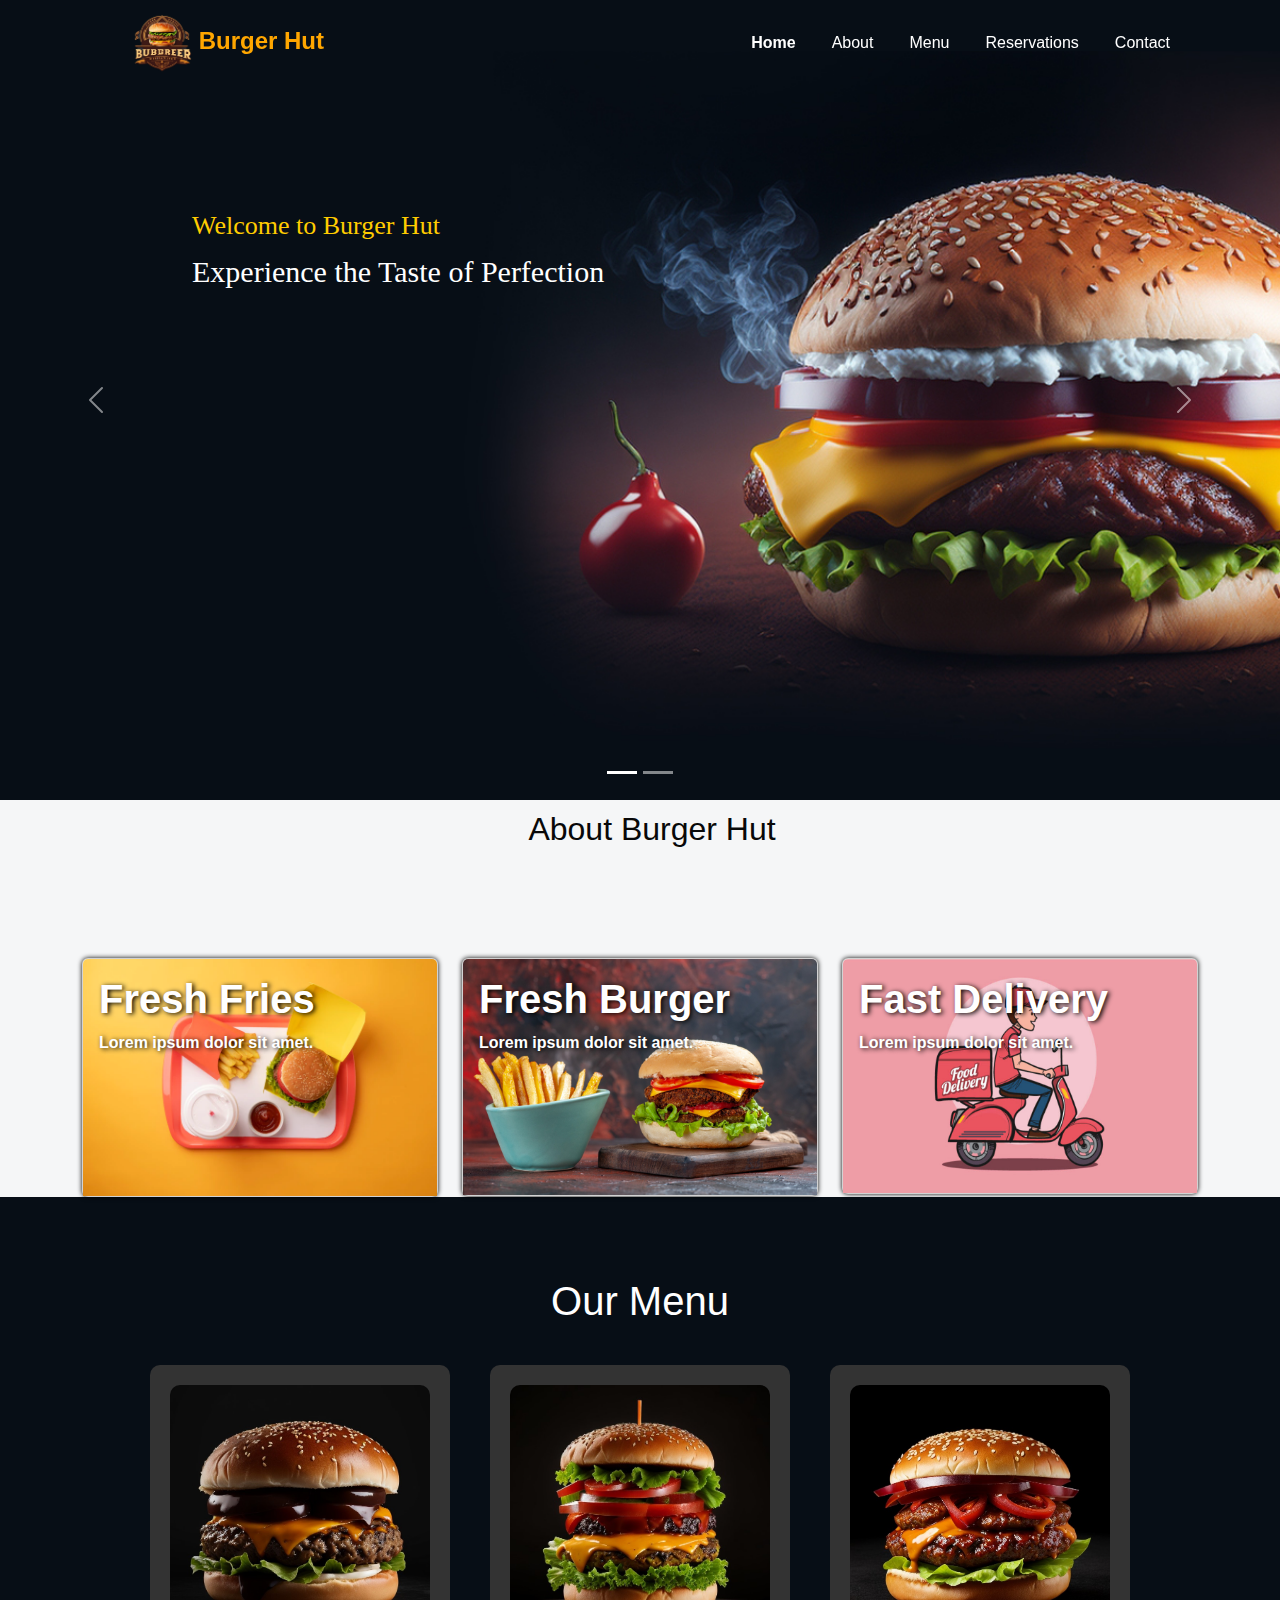
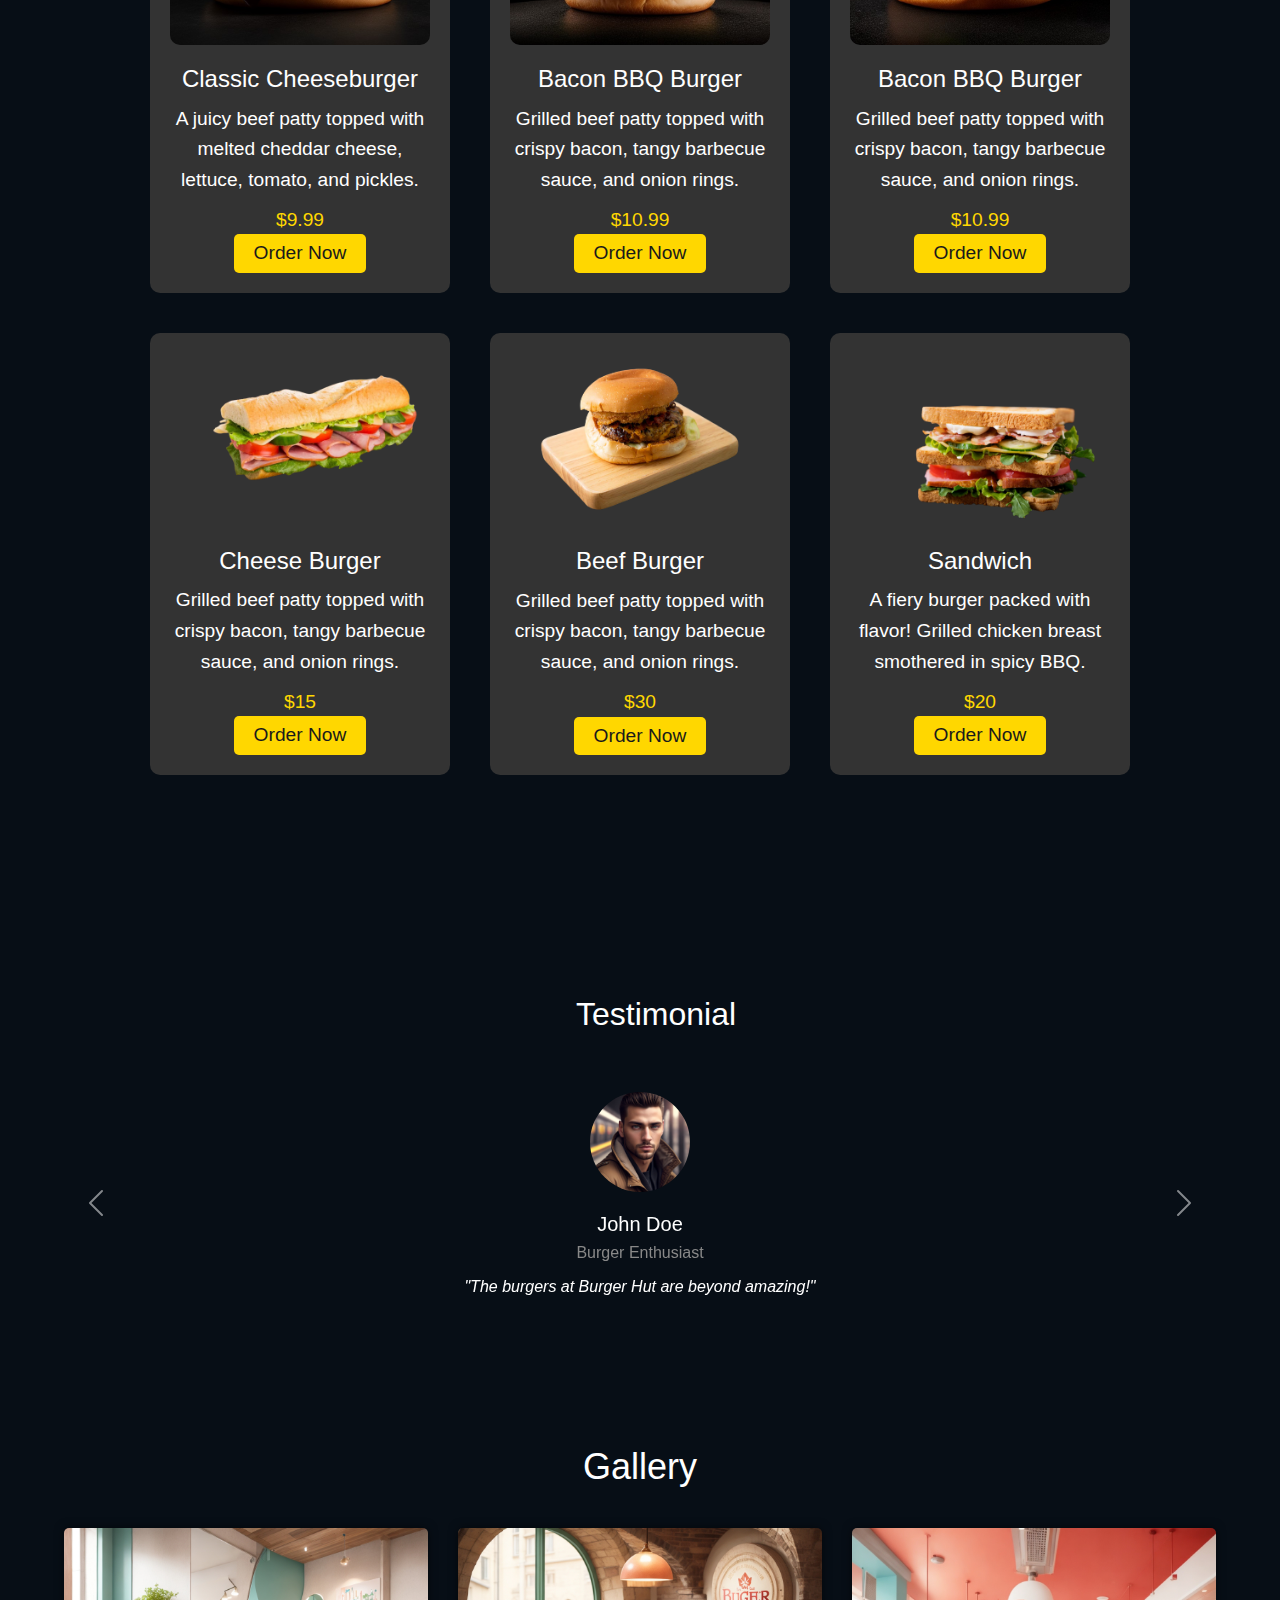
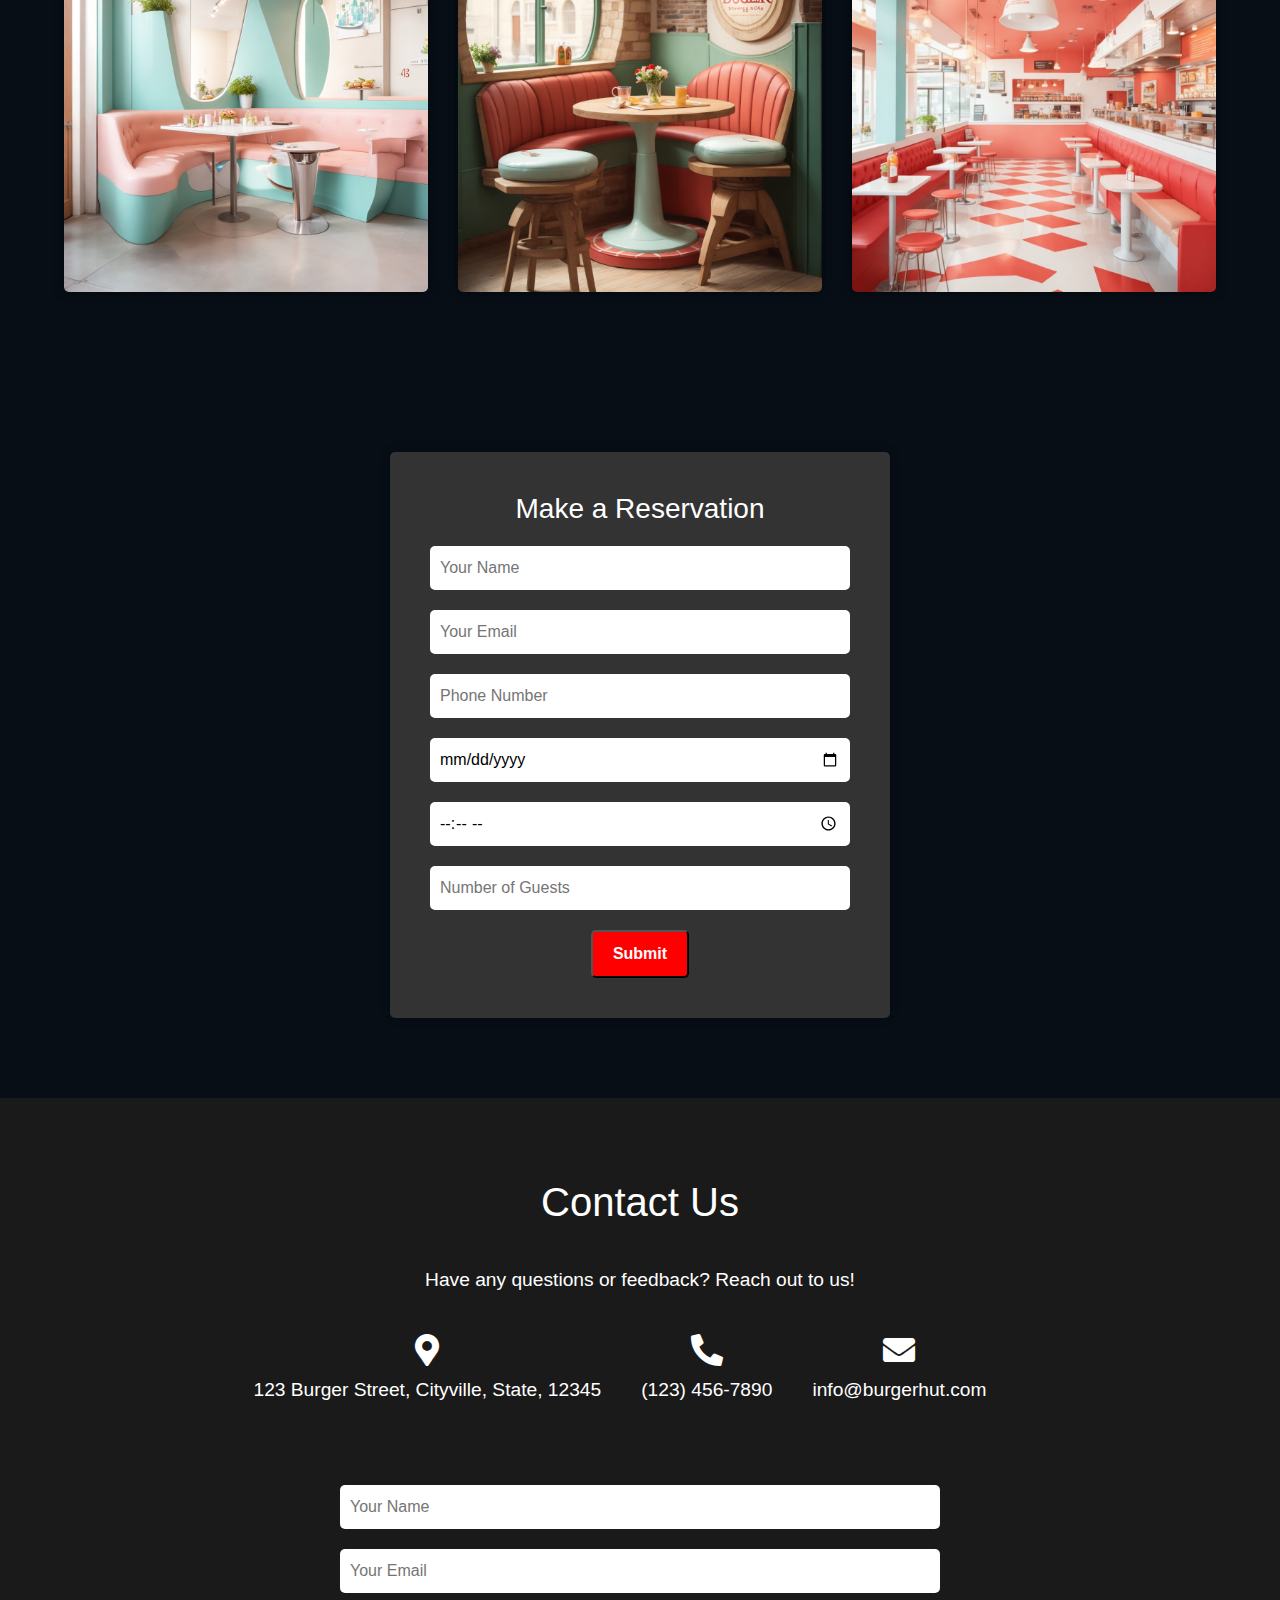
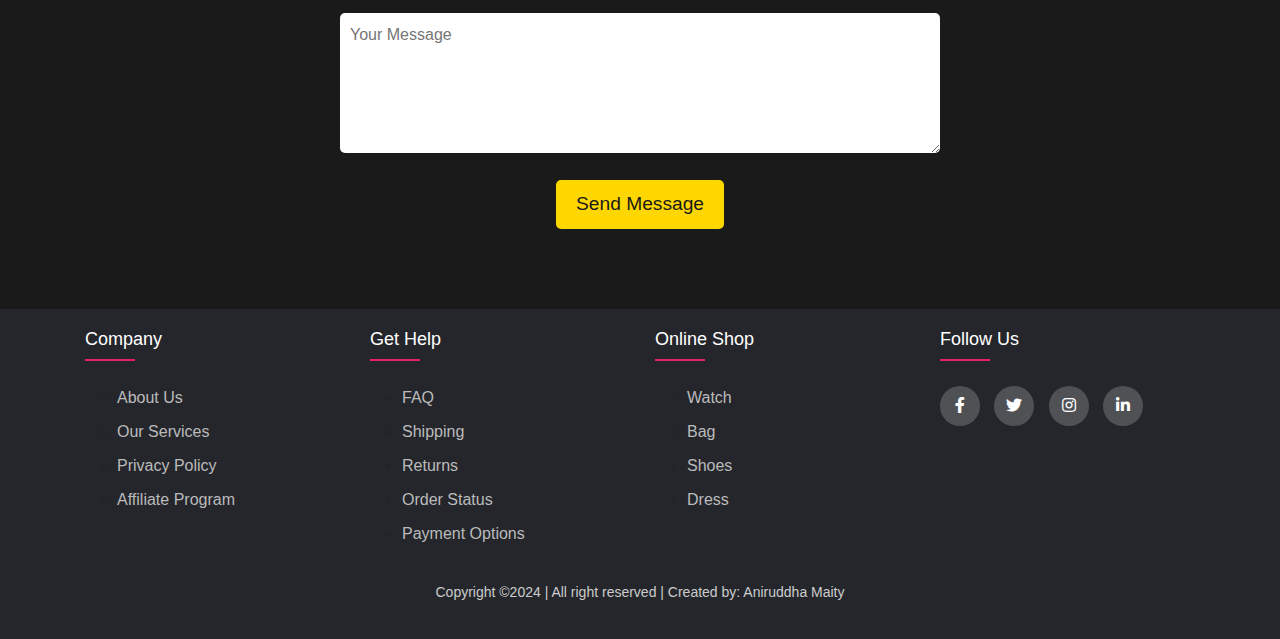
<file: index.html>
<!DOCTYPE html>
<html lang="en">
<head>
<meta charset="UTF-8">
<meta name="viewport" content="width=device-width, initial-scale=1.0">
<title>Burger Hut</title>
<link href="https://cdn.jsdelivr.net/npm/bootstrap@5.3.0-alpha1/dist/css/bootstrap.min.css" rel="stylesheet">
<link rel="shortcut icon" href="iconlogo.png" type="image/x-con">
<link rel="stylesheet" href="styles.css">
<link rel="stylesheet" type="text/css" href="https://cdnjs.cloudflare.com/ajax/libs/font-awesome/5.15.1/css/all.min.css">
</head>
<body>
    <nav class="navbar navbar-expand-lg navbar-dark fixed-top" id="mainNav">
    <div class="container">
      <a class="navbar-brand" href="index.html"><div class="logo">
        <img src="iconlogo.png" alt="Burger Hut Logo"> Burger Hut
      </div></a>
      <button class="navbar-toggler" type="button" data-bs-toggle="collapse" data-bs-target="#navbarNav" aria-controls="navbarNav" aria-expanded="false" aria-label="Toggle navigation">
        <span class="navbar-toggler-icon"></span>
      </button>
      <div class="collapse navbar-collapse" id="navbarNav">
        <ul class="navbar-nav ms-auto">
          <li class="nav-item">
            <a class="nav-link active" aria-current="page" href="index.html">Home</a>
          </li>
          <li class="nav-item">
            <a class="nav-link" href="about.html">About</a>
          </li>
          <li class="nav-item">
            <a class="nav-link" href="menu.html">Menu</a>
          </li>
          <li class="nav-item">
            <a class="nav-link" href="reservation.html">Reservations</a>
          </li>
          <li class="nav-item">
            <a class="nav-link" href="contact.html">Contact</a>
          </li>
        </ul>
      </div>
    </div>
  </nav>


  <div id="demo" class="carousel slide" data-bs-ride="carousel">

    <!-- Indicators/dots -->
    <div class="carousel-indicators">
      <button type="button" data-bs-target="#demo" data-bs-slide-to="0" class="active"></button>
      <button type="button" data-bs-target="#demo" data-bs-slide-to="1"></button>
    </div>
    
    <!-- The slideshow/carousel -->
    <div class="carousel-inner">
      <div class="carousel-item active">
        <img src="hero-background1.jpg" style="height: 800px;" alt="Los Angeles" class="d-block" >
        <div class="carousel-caption">
          <h1>Welcome to Burger Hut</h1>
          <p>Experience the Taste of Perfection</p>
        </div>
      </div>
      <div class="carousel-item">
        <img src="hero.jpg" style="width: 100%;height: 800px;" alt="Chicago" class="d-block" >
        <div class="carousel-caption">
          <h1 style="color: rebeccapurple;">Welcome to Burger Hut</h1>
          <p style="color: black;">Experience the Taste of Perfection</p>
        </div> 
      </div>
    </div>
    
    <!-- Left and right controls/icons -->
    <button class="carousel-control-prev" type="button" data-bs-target="#demo" data-bs-slide="prev">
      <span class="carousel-control-prev-icon"></span>
    </button>
    <button class="carousel-control-next" type="button" data-bs-target="#demo" data-bs-slide="next">
      <span class="carousel-control-next-icon"></span>
    </button>
  </div>
  



<section class="about dark-theme" id="about">
<div class="container">
  <h2>About Burger Hut</h2>
  <div class="best-card">
      <div class="row" style="margin-top: 100px ;">
          <div class="col-md-4 py-3 py-md-0">
              <div class="card">
                  <img class="card-img-top" src="card1.png" alt="">
                  <div class="card-img-overlay">
                      <h1 class="card-title">Fresh Fries</h1>
                      <p class="card-text">Lorem ipsum dolor sit amet.</p>
                  </div>
              </div>
          </div>
          <div class="col-md-4 py-3 py-md-0">
              <div class="card">
                  <img class="card-img-top" src="card2.jpg" alt="">
                  <div class="card-img-overlay">
                      <h1 class="card-title">Fresh Burger</h1>
                      <p class="card-text">Lorem ipsum dolor sit amet.</p>
                  </div>
              </div>
          </div>
          <div class="col-md-4 py-3 py-md-0">
              <div class="card">
                  <img class="card-img-top" src="card3.jpg" alt="">
                  <div class="card-img-overlay">
                      <h1 class="card-title">Fast Delivery</h1>
                      <p class="card-text">Lorem ipsum dolor sit amet.</p>
                  </div>
              </div>
          </div>
      </div>
  </div>
</div>
</section>
  
   
<section class="menu" id="menu">
    <div class="container">
        <h2>Our Menu</h2>
        
        <div class="menu-items">
            <div class="menu-item">
                <img src="burger1.jpg" alt="Burger 1">
                <h3>Classic Cheeseburger</h3>
                <p>A juicy beef patty topped with melted cheddar cheese, lettuce, tomato, and pickles.</p>
                <span class="price">$9.99</span>
                <div><button>Order Now</button></div>
            </div>
            
            <div class="menu-item">
                <img src="burger2.jpg" alt="Burger 2">
                <h3>Bacon BBQ Burger</h3>
                <p>Grilled beef patty topped with crispy bacon, tangy barbecue sauce, and onion rings.</p>
                <span class="price">$10.99</span>
                <div><button>Order Now</button></div>
            </div>
            
            <div class="menu-item">
              <img src="burger3.jpg" alt="Burger 3">
              <h3>Bacon BBQ Burger</h3>
              <p>Grilled beef patty topped with crispy bacon, tangy barbecue sauce, and onion rings.</p>
              <span class="price">$10.99</span>
              <div><button>Order Now</button></div>
          </div>

          <div class="menu-item">
            <img src="burger4.png" alt="Burger 4">
            <h3>Cheese Burger</h3>
            <p>Grilled beef patty topped with crispy bacon, tangy barbecue sauce, and onion rings.</p>
            <span class="price">$15</span>
            <div><button>Order Now</button></div>
        </div>

        <div class="menu-item">
          <img src="burger5.png" alt="Burger 5">
          <h3>Beef Burger</h3>
          <p>Grilled beef patty topped with crispy bacon, tangy barbecue sauce, and onion rings.</p>
          <span class="price">$30</span>
          <div><button>Order Now</button></div>
       </div>

			 <div class="menu-item">
				<img src="burger6.png" alt="Burger 6">
				<h3>Sandwich</h3>
				<p>A fiery burger packed with flavor! Grilled chicken breast smothered in spicy BBQ.</p>
				<span class="price">$20</span>
        <div><button>Order Now</button></div>
			 </div>
    </div>
  </div>
</section>
<!-- Testimonial Slider Section -->
<section class="testimonial-slider">
  <h2>Testimonial</h2>
  <div id="testimonialCarousel" class="carousel slide text-center" data-bs-ride="carousel">
    <div class="carousel-inner">
      <!-- Testimonial Item 1 -->
      <div class="carousel-item active">
        <div class="testimonial-content">
          <img src="customer1.jpg" alt="Testimonial 1 Avatar" class="testimonial-avatar">
          <h5 class="testimonial-name">John Doe</h5>
          <p class="testimonial-job">Burger Enthusiast</p>
          <p class="testimonial-text">
            "The burgers at Burger Hut are beyond amazing!"
          </p>
        </div>
      </div>
      <!-- Testimonial Item 2 -->
      <div class="carousel-item">
        <div class="testimonial-content">
          <img src="customer2.jpg" alt="Testimonial 2 Avatar" class="testimonial-avatar">
          <h5 class="testimonial-name">Jane Smith</h5>
          <p class="testimonial-job">Burger Connoisseur</p>
          <p class="testimonial-text">
            "Burger Hut is my go-to place for the best burgers in town!"
          </p>
        </div>
      </div>
      <!-- Add more testimonial items here -->
    </div>
    <!-- Testimonial Slider Controls -->
    <button class="carousel-control-prev" type="button" data-bs-target="#testimonialCarousel" data-bs-slide="prev">
      <span class="carousel-control-prev-icon" aria-hidden="true"></span>
      <span class="visually-hidden">Previous</span>
    </button>
    <button class="carousel-control-next" type="button" data-bs-target="#testimonialCarousel" data-bs-slide="next">
      <span class="carousel-control-next-icon" aria-hidden="true"></span>
      <span class="visually-hidden">Next</span>
    </button>
  </div>
</section>


<section class="gallery">
	<h2>Gallery</h2>
	<div class="image-grid">
	  <div class="image-item">
		<img src="gallery1.jpg" alt="Image 1">
	  </div>
	  <div class="image-item">
		<img src="gallery2.jpg" alt="Image 2">
	  </div>
	  <div class="image-item">
		<img src="gallery3.jpg" alt="Image 3">
	  </div>
	</div>
  </section>
  

<section class="reservations" id="reservations">
  <div class="reservation-form">
    <h2>Make a Reservation</h2>
    <form>
      <input type="text" name="name" placeholder="Your Name" required>
      <input type="email" name="email" placeholder="Your Email" required>
      <input type="tel" name="phone" placeholder="Phone Number" required>
      <input type="date" name="date" required>
      <input type="time" name="time" required>
      <input type="number" id="guests" name="guests" min="1" placeholder="Number of Guests" required>
      <button type="submit">Submit</button>
    </form>
  </div>
</section>

<section class="contact" id="contact">
  <div class="container">
      <h2>Contact Us</h2>
      <p>Have any questions or feedback? Reach out to us!</p>
      
      <div class="contact-info">
          <div class="info-item">
              <i class="fas fa-map-marker-alt"></i>
              <p>123 Burger Street, Cityville, State, 12345</p>
          </div>
          <div class="info-item">
              <i class="fas fa-phone-alt"></i>
              <p>(123) 456-7890</p>
          </div>
          <div class="info-item">
              <i class="fas fa-envelope"></i>
              <p>info@burgerhut.com</p>
          </div>
      </div>
      
      <form action="#" method="POST" class="contact-form">
          <input type="text" name="name" placeholder="Your Name" required>
          <input type="email" name="email" placeholder="Your Email" required>
          <textarea name="message" placeholder="Your Message" rows="5" required></textarea>
          <button type="submit" class="btn">Send Message</button>
      </form>
  </div>
</section>

<footer class="footer">
  <div class="container">
    <div class="row">
      <div class="footer-col">
        <h4>company</h4>
        <ul>
          <li><a href="#">about us</a></li>
          <li><a href="#">our services</a></li>
          <li><a href="#">privacy policy</a></li>
          <li><a href="#">affiliate program</a></li>
        </ul>
      </div>
      <div class="footer-col">
        <h4>get help</h4>
        <ul>
          <li><a href="#">FAQ</a></li>
          <li><a href="#">shipping</a></li>
          <li><a href="#">returns</a></li>
          <li><a href="#">order status</a></li>
          <li><a href="#">payment options</a></li>
        </ul>
      </div>
      <div class="footer-col">
        <h4>online shop</h4>
        <ul>
          <li><a href="#">watch</a></li>
          <li><a href="#">bag</a></li>
          <li><a href="#">shoes</a></li>
          <li><a href="#">dress</a></li>
        </ul>
      </div>
      <div class="footer-col">
        <h4>follow us</h4>
        <div class="social-links">
          <a href="#"><i class="fab fa-facebook-f"></i></a>
          <a href="#"><i class="fab fa-twitter"></i></a>
          <a href="#"><i class="fab fa-instagram"></i></a>
          <a href="#"><i class="fab fa-linkedin-in"></i></a>
        </div>
      </div>
    </div>
  </div>
  <div class="design">
    <p>Copyright &copy;2024 | All right reserved | Created by: Aniruddha Maity</p>
  </div>
</footer>
<script type="text/javascript">
  var nav = document.querySelector('nav');

  window.addEventListener('scroll', function () {
    if (window.pageYOffset > 100) {
      nav.classList.add('bg-dark', 'shadow');
    } else {
      nav.classList.remove('bg-dark', 'shadow');
    }
  });
</script>

<script src="https://cdn.jsdelivr.net/npm/bootstrap@5.3.0-alpha1/dist/js/bootstrap.bundle.min.js"></script>
</body>
</html>
</file>
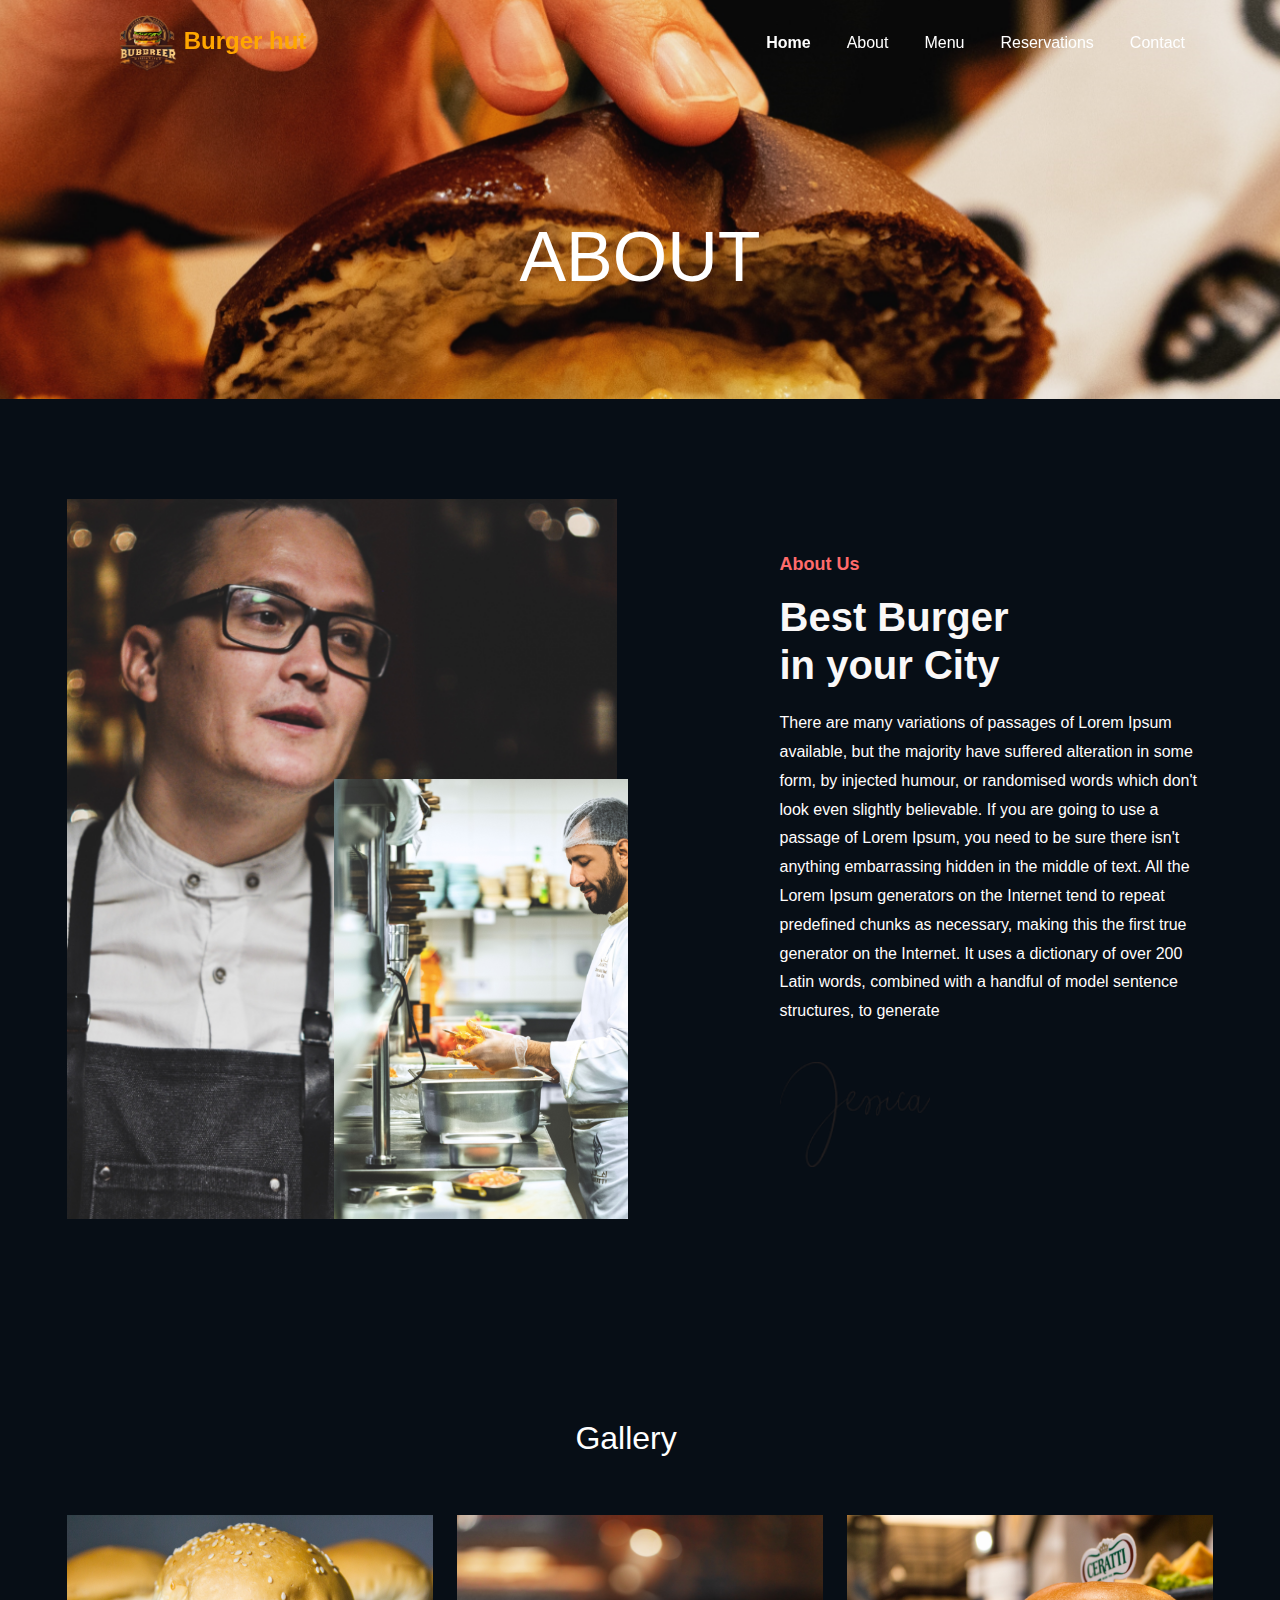
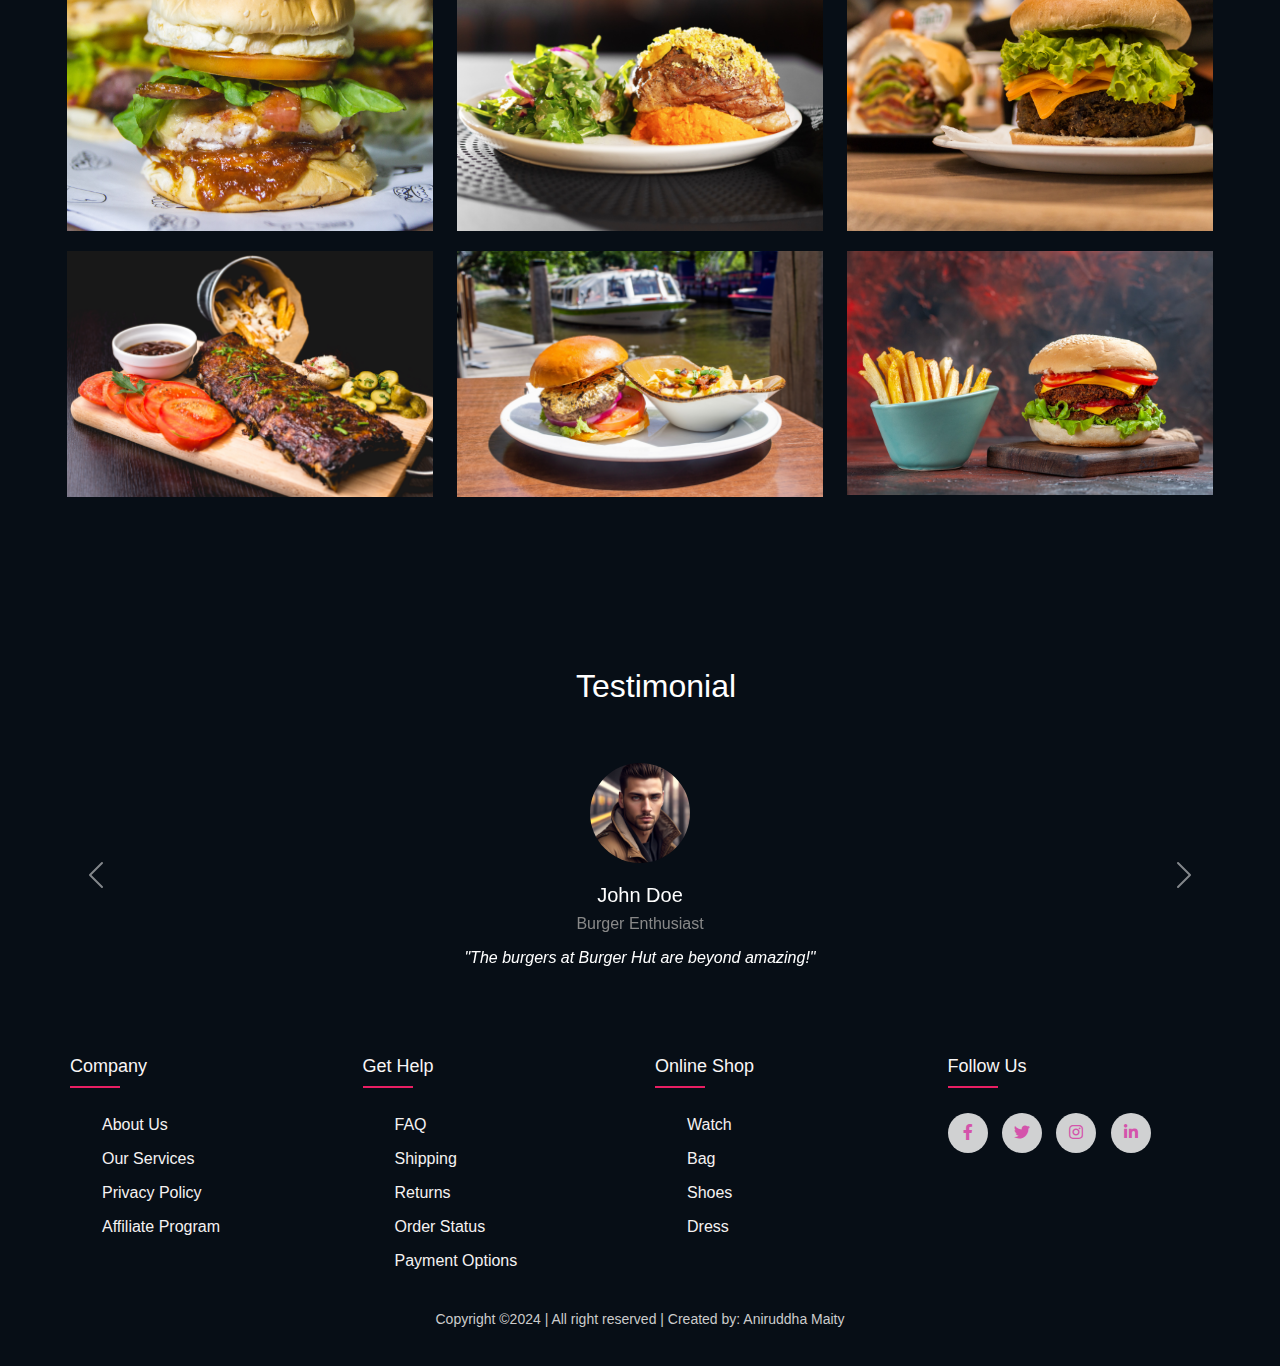
<file: about.html>
<!DOCTYPE html>
<html lang="en">
<head>
<meta charset="UTF-8">
<meta name="viewport" content="width=device-width, initial-scale=1.0">
<title>Berger Hut</title>
<link href="https://cdn.jsdelivr.net/npm/bootstrap@5.3.0-alpha1/dist/css/bootstrap.min.css" rel="stylesheet">
<link rel="shortcut icon"href="iconlogo.png"type="image/x-con">
<link rel="stylesheet" href="about.css">
<link rel="stylesheet" type="text/css" href="https://cdnjs.cloudflare.com/ajax/libs/font-awesome/5.15.1/css/all.min.css">
</head>
<body>
	<nav class="navbar navbar-expand-lg navbar-dark fixed-top" id="mainNav">
    <div class="container">
      <a class="navbar-brand" href="index.html"><div class="logo">
        <img src="iconlogo.png" alt="Berger Hut Logo"> Burger hut
      </div></a>
      <button class="navbar-toggler" type="button" data-bs-toggle="collapse" data-bs-target="#navbarNav" aria-controls="navbarNav" aria-expanded="false" aria-label="Toggle navigation">
        <span class="navbar-toggler-icon"></span>
      </button>
      <div class="collapse navbar-collapse" id="navbarNav">
        <ul class="navbar-nav ms-auto">
          <li class="nav-item">
            <a class="nav-link active" aria-current="page" href="index.html">Home</a>
          </li>
          <li class="nav-item">
            <a class="nav-link" href="about.html">About</a>
          </li>
          <li class="nav-item">
            <a class="nav-link" href="menu.html">Menu</a>
          </li>
          <li class="nav-item">
            <a class="nav-link" href="reservation.html">Reservations</a>
          </li>
          <li class="nav-item">
            <a class="nav-link" href="contact.html">Contact</a>
          </li>
        </ul>
      </div>
    </div>
  </nav>

<div class="bradcam_area breadcam_bg_1 overlay">
  <h3>About</h3>
</div>

<div class="about_area">
    <div class="container">
        <div class="row align-items-center">
            <div class="col-xl-6 col-lg-6 col-md-6">
                <div class="about_thumb2">
                    <div class="img_1">
                        <img src="10.png" alt="">
                    </div>
                    <div class="img_2">
                        <img src="20.png" alt="">
                    </div>
                </div>
            </div>
            <div class="col-xl-5 col-lg-5 offset-lg-1 col-md-6">
                <div class="about_info">
                    <div class="section_title mb-20px">
                        <span>About Us</span>
                        <h3>Best Burger <br> in your City</h3>
                    </div>
                    <p>There are many variations of passages of Lorem Ipsum available, but the majority have suffered alteration in some form, by injected humour, or randomised words which don't look even slightly believable. If you are going to use a passage of Lorem Ipsum, you need to be sure there isn't anything embarrassing hidden in the middle of text. All the Lorem Ipsum generators on the Internet tend to repeat predefined chunks as necessary, making this the first true generator on the Internet. It uses a dictionary of over 200 Latin words, combined with a handful of model sentence structures, to generate</p>
                    <div class="img_thumb">
                        <img src="jessica-signature.png" alt="">
                    </div>
                </div>
            </div>
        </div>
    </div>
</div>

<section class="gallery" id="gallery">
  <div class="container">
      <h2>Gallery</h2>

      <div class="row">
        <div class="col-md-4">
          <div class="gallery-item position-relative">
            <img src="4.png" alt="Image 1" class="img-fluid" data-bs-toggle="modal" data-bs-target="#exampleModal1">
            <span class="plus-sign">+</span>
          </div>
        </div>
        <div class="col-md-4">
          <div class="gallery-item position-relative">
            <img src="2.png" alt="Image 2" class="img-fluid" data-bs-toggle="modal" data-bs-target="#exampleModal2">
            <span class="plus-sign">+</span>
          </div>
        </div>
        <div class="col-md-4">
          <div class="gallery-item position-relative">
            <img src="3.png" alt="Image 3" class="img-fluid" data-bs-toggle="modal" data-bs-target="#exampleModal3">
            <span class="plus-sign">+</span>
          </div>
        </div>
        <div class="col-md-4">
          <div class="gallery-item position-relative">
            <img src="1.png" alt="Image 1" class="img-fluid" data-bs-toggle="modal" data-bs-target="#exampleModal4">
            <span class="plus-sign">+</span>
          </div>
        </div>
        <div class="col-md-4">
          <div class="gallery-item position-relative">
            <img src="6.png" alt="Image 6" class="img-fluid" data-bs-toggle="modal" data-bs-target="#exampleModal6">
            <span class="plus-sign">+</span>
          </div>
        </div>
        <div class="col-md-4">
          <div class="gallery-item position-relative">
            <img src="card2.jpg" alt="Image 6" class="img-fluid" data-bs-toggle="modal" data-bs-target="#exampleModal6">
            <span class="plus-sign">+</span>
          </div>
        </div>
      </div>
    </div>
    
    <div class="modal fade" id="exampleModal1" tabindex="-1" aria-labelledby="exampleModalLabel1" aria-hidden="true">
      <div class="modal-dialog">
        <div class="modal-content">
          <div class="modal-header">
            <h5 class="modal-title" id="exampleModalLabel1">Image Preview</h5>
            <button type="button" class="btn-close" data-bs-dismiss="modal" aria-label="Close"></button>
          </div>
          <div class="modal-body">
            <img src="4.png" class="img-fluid" alt="Preview Image 4">
          </div>
        </div>
      </div>
    </div>
    
    <div class="modal fade" id="exampleModal2" tabindex="-1" aria-labelledby="exampleModalLabel2" aria-hidden="true">
      <div class="modal-dialog">
        <div class="modal-content">
          <div class="modal-header">
            <h5 class="modal-title" id="exampleModalLabel2">Image Preview</h5>
            <button type="button" class="btn-close" data-bs-dismiss="modal" aria-label="Close"></button>
          </div>
          <div class="modal-body">
            <img src="2.png" class="img-fluid" alt="Preview Image 2">
          </div>
        </div>
      </div>
    </div>
    
    <div class="modal fade" id="exampleModal3" tabindex="-1" aria-labelledby="exampleModalLabel3" aria-hidden="true">
      <div class="modal-dialog">
        <div class="modal-content">
          <div class="modal-header">
            <h5 class="modal-title" id="exampleModalLabel3">Image Preview</h5>
            <button type="button" class="btn-close" data-bs-dismiss="modal" aria-label="Close"></button>
          </div>
          <div class="modal-body">
            <img src="3.png" class="img-fluid" alt="Preview Image 3">
          </div>
        </div>
      </div>
    </div>
    
    <div class="modal fade" id="exampleModal4" tabindex="-1" aria-labelledby="exampleModalLabel3" aria-hidden="true">
      <div class="modal-dialog">
        <div class="modal-content">
          <div class="modal-header">
            <h5 class="modal-title" id="exampleModalLabel4">Image Preview</h5>
            <button type="button" class="btn-close" data-bs-dismiss="modal" aria-label="Close"></button>
          </div>
          <div class="modal-body">
            <img src="1.png" class="img-fluid" alt="Preview Image 1">
          </div>
        </div>
      </div>
    </div>
      
    <div class="modal fade" id="exampleModal5" tabindex="-1" aria-labelledby="exampleModalLabel3" aria-hidden="true">
      <div class="modal-dialog">
        <div class="modal-content">
          <div class="modal-header">
            <h5 class="modal-title" id="exampleModalLabel5">Image Preview</h5>
            <button type="button" class="btn-close" data-bs-dismiss="modal" aria-label="Close"></button>
          </div>
          <div class="modal-body">
            <img src="5.png" class="img-fluid" alt="Preview Image 5">
          </div>
        </div>
      </div>
    </div>
  
    <div class="modal fade" id="exampleModal6" tabindex="-1" aria-labelledby="exampleModalLabel3" aria-hidden="true">
      <div class="modal-dialog">
        <div class="modal-content">
          <div class="modal-header">
            <h5 class="modal-title" id="exampleModalLabel6">Image Preview</h5>
            <button type="button" class="btn-close" data-bs-dismiss="modal" aria-label="Close"></button>
          </div>
          <div class="modal-body">
            <img src="card2.jpg" class="img-fluid" alt="Preview Image 6">
          </div>
        </div>
      </div>
    </div>
  </section>
  

 <!-- Testimonial Slider Section -->
<section class="testimonial-slider">
  <h2>Testimonial</h2>
  <div id="testimonialCarousel" class="carousel slide text-center" data-bs-ride="carousel">
    <div class="carousel-inner">
      <!-- Testimonial Item 1 -->
      <div class="carousel-item active">
        <div class="testimonial-content">
          <img src="customer1.jpg" alt="Testimonial 1 Avatar" class="testimonial-avatar">
          <h5 class="testimonial-name">John Doe</h5>
          <p class="testimonial-job">Burger Enthusiast</p>
          <p class="testimonial-text">
            "The burgers at Burger Hut are beyond amazing!"
          </p>
        </div>
      </div>
      <!-- Testimonial Item 2 -->
      <div class="carousel-item">
        <div class="testimonial-content">
          <img src="customer2.jpg" alt="Testimonial 2 Avatar" class="testimonial-avatar">
          <h5 class="testimonial-name">Jane Smith</h5>
          <p class="testimonial-job">Burger Connoisseur</p>
          <p class="testimonial-text">
            "Burger Hut is my go-to place for the best burgers in town!"
          </p>
        </div>
      </div>
      <!-- Add more testimonial items here -->
    </div>
    <!-- Testimonial Slider Controls -->
    <button class="carousel-control-prev" type="button" data-bs-target="#testimonialCarousel" data-bs-slide="prev">
      <span class="carousel-control-prev-icon" aria-hidden="true"></span>
      <span class="visually-hidden">Previous</span>
    </button>
    <button class="carousel-control-next" type="button" data-bs-target="#testimonialCarousel" data-bs-slide="next">
      <span class="carousel-control-next-icon" aria-hidden="true"></span>
      <span class="visually-hidden">Next</span>
    </button>
  </div>
</section>

<footer class="footer">
  <div class="container">
    <div class="row">
      <div class="footer-col">
        <h4>company</h4>
        <ul>
          <li><a href="#">about us</a></li>
          <li><a href="#">our services</a></li>
          <li><a href="#">privacy policy</a></li>
          <li><a href="#">affiliate program</a></li>
        </ul>
      </div>
      <div class="footer-col">
        <h4>get help</h4>
        <ul>
          <li><a href="#">FAQ</a></li>
          <li><a href="#">shipping</a></li>
          <li><a href="#">returns</a></li>
          <li><a href="#">order status</a></li>
          <li><a href="#">payment options</a></li>
        </ul>
      </div>
      <div class="footer-col">
        <h4>online shop</h4>
        <ul>
          <li><a href="#">watch</a></li>
          <li><a href="#">bag</a></li>
          <li><a href="#">shoes</a></li>
          <li><a href="#">dress</a></li>
        </ul>
      </div>
      <div class="footer-col">
        <h4>follow us</h4>
        <div class="social-links">
          <a href="#"><i class="fab fa-facebook-f"></i></a>
          <a href="#"><i class="fab fa-twitter"></i></a>
          <a href="#"><i class="fab fa-instagram"></i></a>
          <a href="#"><i class="fab fa-linkedin-in"></i></a>
        </div>
      </div>
    </div>
  </div>
  <div class="design">
    <p>Copyright &copy;2024 | All right reserved | Created by: Aniruddha Maity</p>
  </div>
</footer>

<script type="text/javascript">
  var nav = document.querySelector('nav');

  window.addEventListener('scroll', function () {
    if (window.pageYOffset > 100) {
      nav.classList.add('bg-dark', 'shadow');
    } else {
      nav.classList.remove('bg-dark', 'shadow');
    }
  });
</script>

<script src="https://cdn.jsdelivr.net/npm/bootstrap@5.3.0-alpha1/dist/js/bootstrap.bundle.min.js"></script>
</body>
</html>
</file>
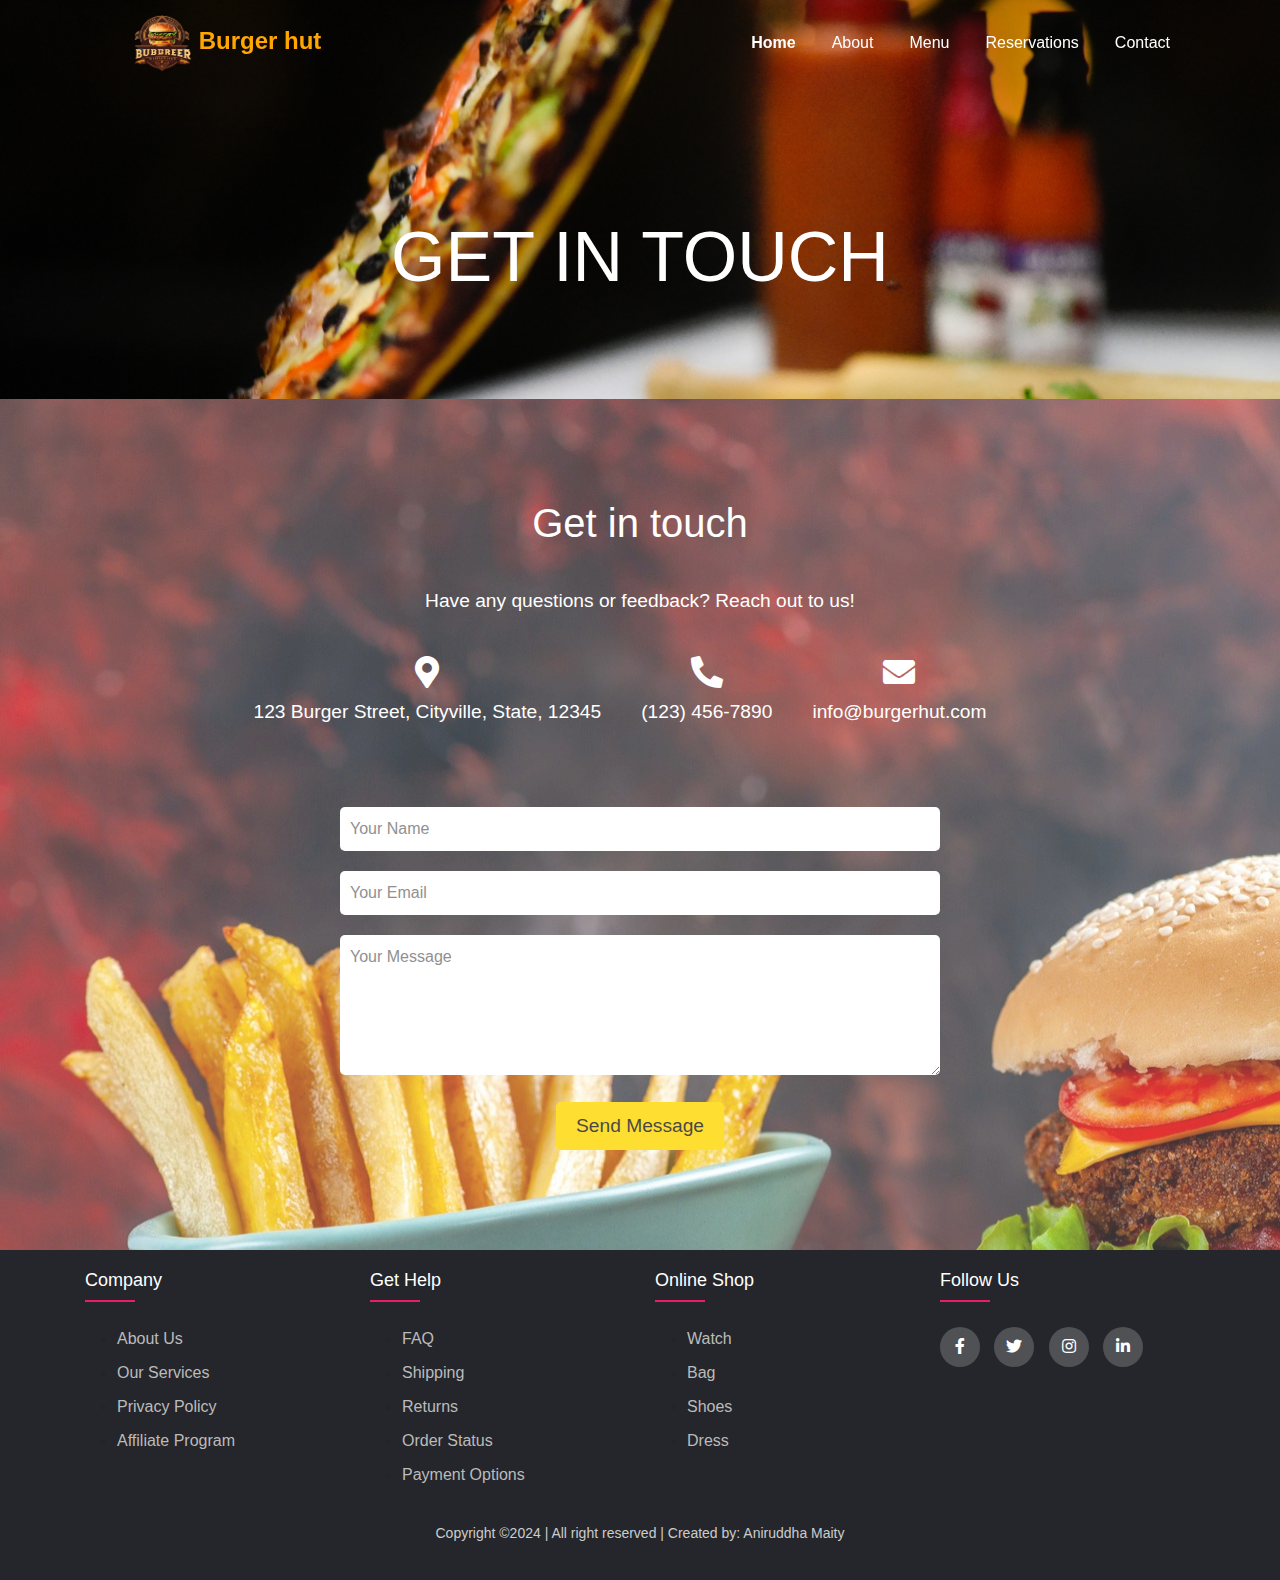
<file: contact.html>
<!DOCTYPE html>
<html lang="en">
<head>
<meta charset="UTF-8">
<meta name="viewport" content="width=device-width, initial-scale=1.0">
<title>Berger Hut</title>
<link href="https://cdn.jsdelivr.net/npm/bootstrap@5.3.0-alpha1/dist/css/bootstrap.min.css" rel="stylesheet">
<link rel="shortcut icon"href="iconlogo.png"type="image/x-con">
<link rel="stylesheet" href="contact.css">
<link rel="stylesheet" type="text/css" href="https://cdnjs.cloudflare.com/ajax/libs/font-awesome/5.15.1/css/all.min.css">
</head>
<body>
	<nav class="navbar navbar-expand-lg navbar-dark fixed-top" id="mainNav">
    <div class="container">
      <a class="navbar-brand" href="index.html"><div class="logo">
        <img src="iconlogo.png" alt="Berger Hut Logo"> Burger hut
      </div></a>
      <button class="navbar-toggler" type="button" data-bs-toggle="collapse" data-bs-target="#navbarNav" aria-controls="navbarNav" aria-expanded="false" aria-label="Toggle navigation">
        <span class="navbar-toggler-icon"></span>
      </button>
      <div class="collapse navbar-collapse" id="navbarNav">
        <ul class="navbar-nav ms-auto">
          <li class="nav-item">
            <a class="nav-link active" aria-current="page" href="index.html">Home</a>
          </li>
          <li class="nav-item">
            <a class="nav-link" href="about.html">About</a>
          </li>
          <li class="nav-item">
            <a class="nav-link" href="menu.html">Menu</a>
          </li>
          <li class="nav-item">
            <a class="nav-link" href="reservation.html">Reservations</a>
          </li>
          <li class="nav-item">
            <a class="nav-link" href="contact.html">Contact</a>
          </li>
        </ul>
      </div>
    </div>
  </nav>

<div class="bradcam_area breadcam_bg_1 overlay">
  <h3>Get in touch</h3>
</div>

 
<section class="contact" id="contact">
    <div class="container">
        <h2>Get in touch</h2>
        <p>Have any questions or feedback? Reach out to us!</p>
        
        <div class="contact-info">
            <div class="info-item">
                <i class="fas fa-map-marker-alt"></i>
                <p>123 Burger Street, Cityville, State, 12345</p>
            </div>
            <div class="info-item">
                <i class="fas fa-phone-alt"></i>
                <p>(123) 456-7890</p>
            </div>
            <div class="info-item">
                <i class="fas fa-envelope"></i>
                <p>info@burgerhut.com</p>
            </div>
        </div>
        
        <form action="#" method="POST" class="contact-form">
            <input type="text" name="name" placeholder="Your Name" required>
            <input type="email" name="email" placeholder="Your Email" required>
            <textarea name="message" placeholder="Your Message" rows="5" required></textarea>
            <button type="submit" class="btn">Send Message</button>
        </form>
    </div>
</section>
  

<footer class="footer">
  <div class="container">
    <div class="row">
      <div class="footer-col">
        <h4>company</h4>
        <ul>
          <li><a href="#">about us</a></li>
          <li><a href="#">our services</a></li>
          <li><a href="#">privacy policy</a></li>
          <li><a href="#">affiliate program</a></li>
        </ul>
      </div>
      <div class="footer-col">
        <h4>get help</h4>
        <ul>
          <li><a href="#">FAQ</a></li>
          <li><a href="#">shipping</a></li>
          <li><a href="#">returns</a></li>
          <li><a href="#">order status</a></li>
          <li><a href="#">payment options</a></li>
        </ul>
      </div>
      <div class="footer-col">
        <h4>online shop</h4>
        <ul>
          <li><a href="#">watch</a></li>
          <li><a href="#">bag</a></li>
          <li><a href="#">shoes</a></li>
          <li><a href="#">dress</a></li>
        </ul>
      </div>
      <div class="footer-col">
        <h4>follow us</h4>
        <div class="social-links">
          <a href="#"><i class="fab fa-facebook-f"></i></a>
          <a href="#"><i class="fab fa-twitter"></i></a>
          <a href="#"><i class="fab fa-instagram"></i></a>
          <a href="#"><i class="fab fa-linkedin-in"></i></a>
        </div>
      </div>
    </div>
  </div>
  <div class="design">
    <p>Copyright &copy;2024 | All right reserved | Created by: Aniruddha Maity</p>
  </div>
</footer>

<script type="text/javascript">
  var nav = document.querySelector('nav');

  window.addEventListener('scroll', function () {
    if (window.pageYOffset > 100) {
      nav.classList.add('bg-dark', 'shadow');
    } else {
      nav.classList.remove('bg-dark', 'shadow');
    }
  });
</script>

<script src="https://cdn.jsdelivr.net/npm/bootstrap@5.3.0-alpha1/dist/js/bootstrap.bundle.min.js"></script>
</body>
</html>
</file>
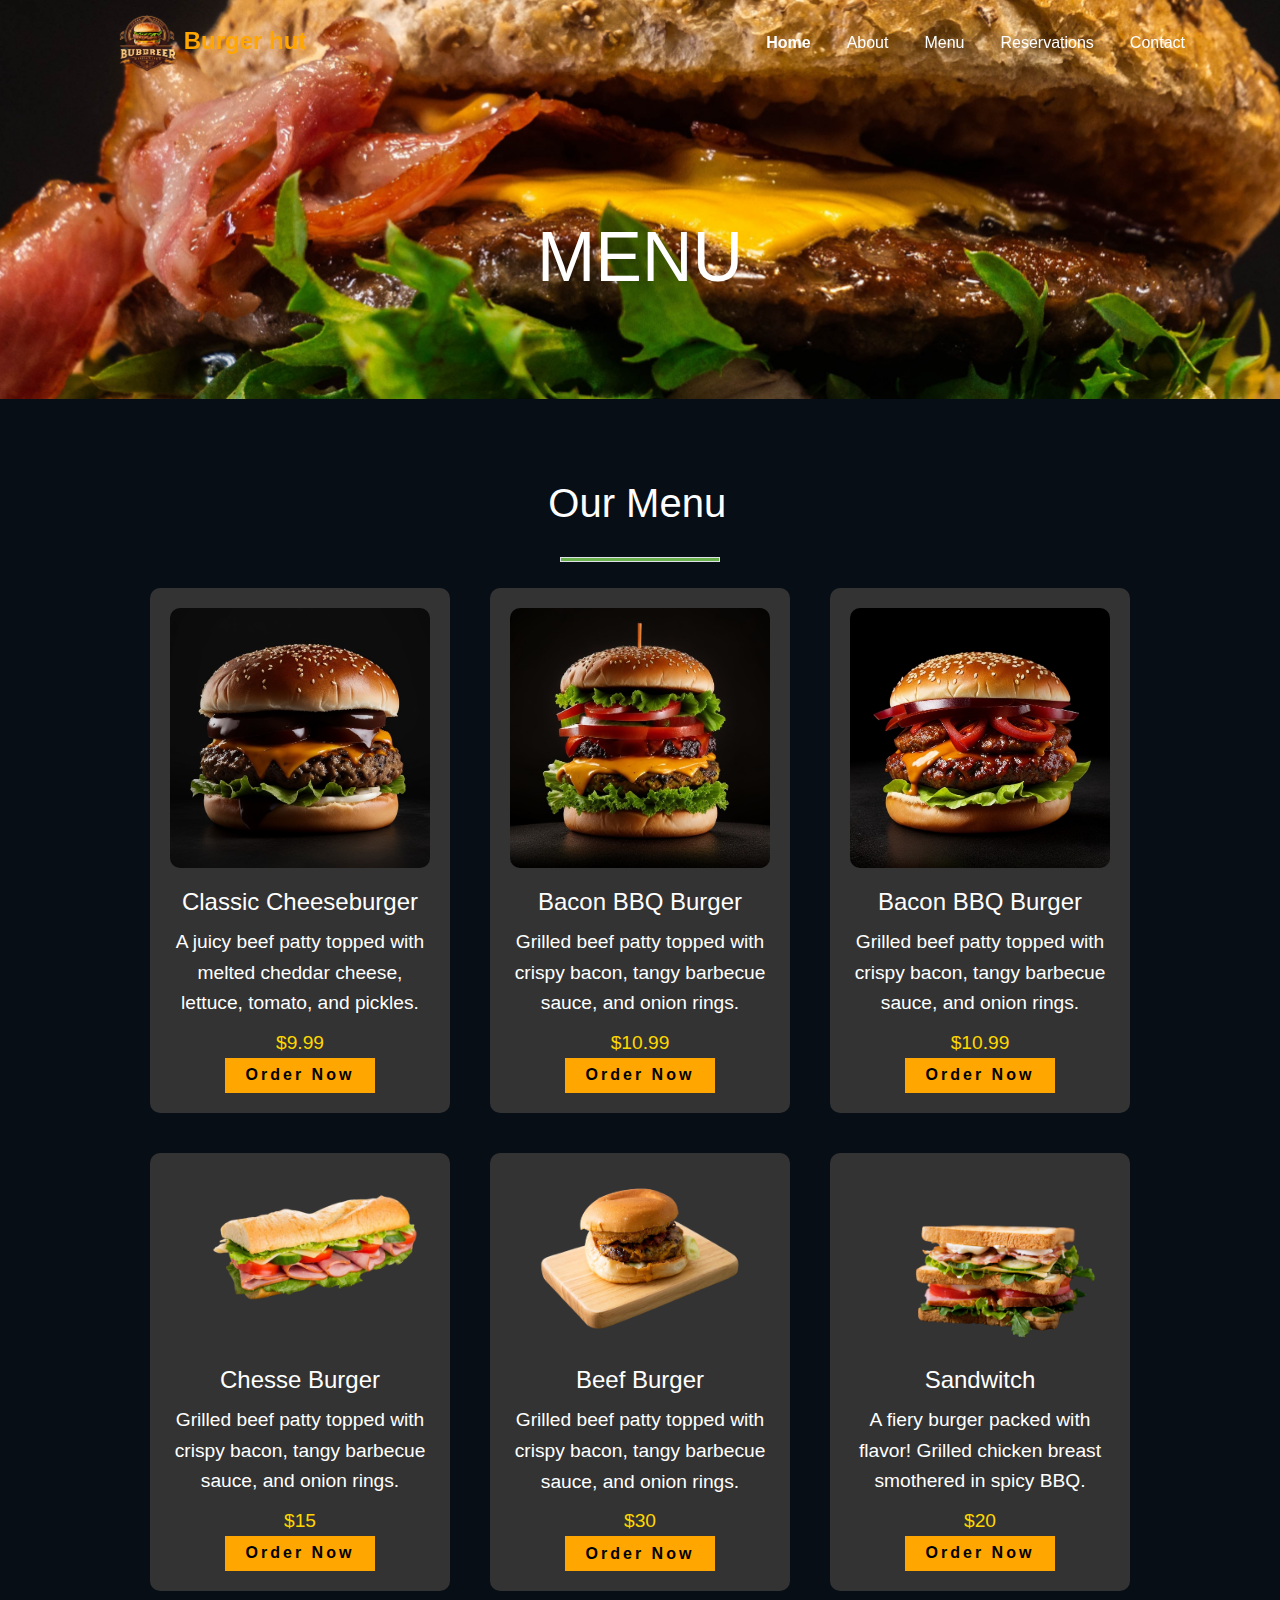
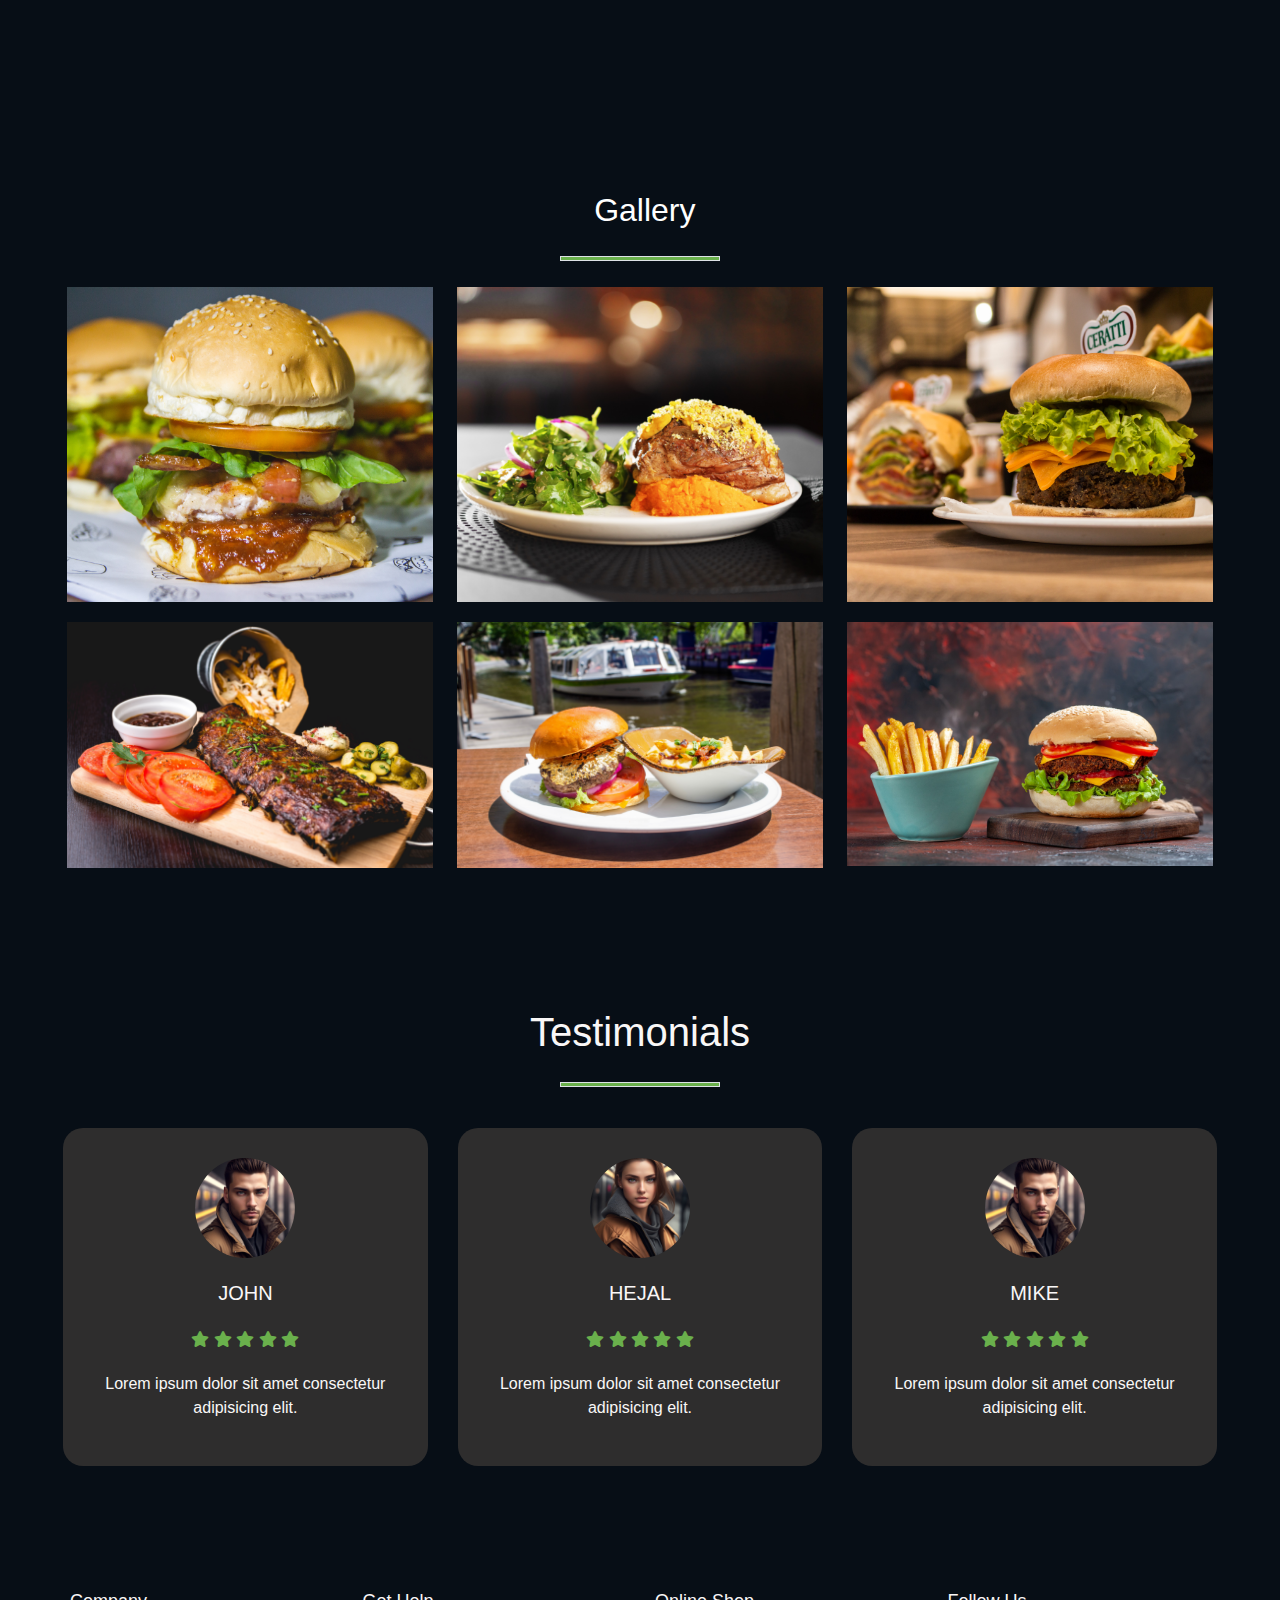
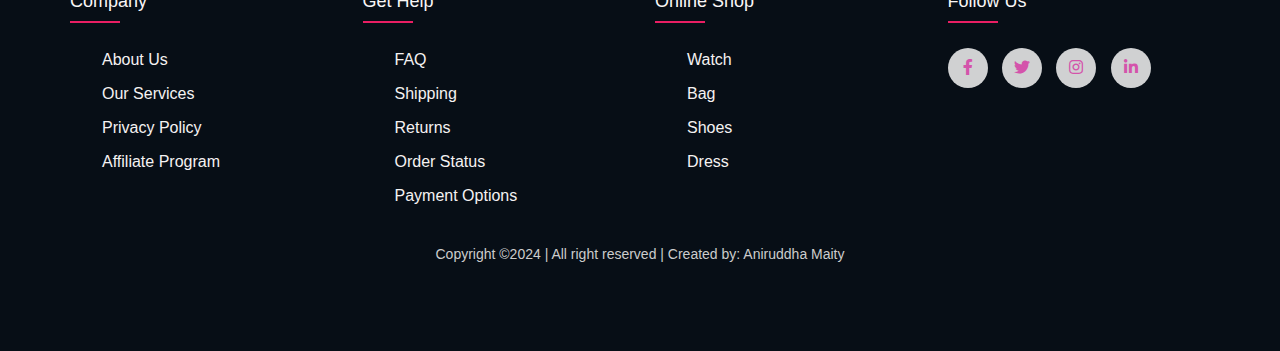
<file: menu.html>
<!DOCTYPE html>
<html lang="en">
<head>
<meta charset="UTF-8">
<meta name="viewport" content="width=device-width, initial-scale=1.0">
<title>Berger Hut</title>
<link href="https://cdn.jsdelivr.net/npm/bootstrap@5.3.0-alpha1/dist/css/bootstrap.min.css" rel="stylesheet">
<link rel="shortcut icon"href="iconlogo.png"type="image/x-con">
<link rel="stylesheet" href="menu.css">
<link rel="stylesheet" type="text/css" href="https://cdnjs.cloudflare.com/ajax/libs/font-awesome/5.15.1/css/all.min.css">
</head>
<body>
	<nav class="navbar navbar-expand-lg navbar-dark fixed-top" id="mainNav">
    <div class="container">
      <a class="navbar-brand" href="index.html"><div class="logo">
        <img src="iconlogo.png" alt="Berger Hut Logo"> Burger hut
      </div></a>
      <button class="navbar-toggler" type="button" data-bs-toggle="collapse" data-bs-target="#navbarNav" aria-controls="navbarNav" aria-expanded="false" aria-label="Toggle navigation">
        <span class="navbar-toggler-icon"></span>
      </button>
      <div class="collapse navbar-collapse" id="navbarNav">
        <ul class="navbar-nav ms-auto">
          <li class="nav-item">
            <a class="nav-link active" aria-current="page" href="index.html">Home</a>
          </li>
          <li class="nav-item">
            <a class="nav-link" href="about.html">About</a>
          </li>
          <li class="nav-item">
            <a class="nav-link" href="menu.html">Menu</a>
          </li>
          <li class="nav-item">
            <a class="nav-link" href="reservation.html">Reservations</a>
          </li>
          <li class="nav-item">
            <a class="nav-link" href="contact.html">Contact</a>
          </li>
        </ul>
      </div>
    </div>
  </nav>

<div class="bradcam_area breadcam_bg_1 overlay">
  <h3>Menu</h3>
</div>

   
<section class="menu" id="menu">
    <div class="container">
        <h2>Our Menu</h2>
        <div class="border"></div>
        <div class="menu-items">
            <div class="menu-item">
                <img src="burger1.jpg" alt="Burger 1">
                <h3>Classic Cheeseburger</h3>
                <p>A juicy beef patty topped with melted cheddar cheese, lettuce, tomato, and pickles.</p>
                <span class="price">$9.99</span>
                <div id="btn3"><button>Order Now</button></div>
            </div>
            
            <div class="menu-item">
                <img src="burger2.jpg" alt="Burger 2">
                <h3>Bacon BBQ Burger</h3>
                <p>Grilled beef patty topped with crispy bacon, tangy barbecue sauce, and onion rings.</p>
                <span class="price">$10.99</span>
                <div id="btn3"><button>Order Now</button></div>
            </div>
            
            <div class="menu-item">
              <img src="burger3.jpg" alt="Burger 3">
              <h3>Bacon BBQ Burger</h3>
              <p>Grilled beef patty topped with crispy bacon, tangy barbecue sauce, and onion rings.</p>
              <span class="price">$10.99</span>
              <div id="btn3"><button>Order Now</button></div>
          </div>

          <div class="menu-item">
            <img src="burger4.png" alt="Burger 4">
            <h3>Chesse Burger</h3>
            <p>Grilled beef patty topped with crispy bacon, tangy barbecue sauce, and onion rings.</p>
            <span class="price">$15</span>
            <div id="btn3"><button>Order Now</button></div>
        </div>

        <div class="menu-item">
          <img src="burger5.png" alt="Burger 5">
          <h3>Beef Burger</h3>
          <p>Grilled beef patty topped with crispy bacon, tangy barbecue sauce, and onion rings.</p>
          <span class="price">$30</span>
          <div id="btn3"><button>Order Now</button></div>
      </div>

			<div class="menu-item">
				<img src="burger6.png" alt="Burger 6">
				<h3>Sandwitch</h3>
				<p>A fiery burger packed with flavor! Grilled chicken breast smothered in spicy BBQ.</p>
				<span class="price">$20</span>
        <div id="btn3"><button>Order Now</button></div>
			  </div>
        </div>
    </div>
</section>

<section class="gallery" id="gallery">
<div class="container">
    <h2>Gallery</h2>
        <div class="border"></div>
    <div class="row">
      <div class="col-md-4">
        <div class="gallery-item position-relative">
          <img src="4.png" alt="Image 1" class="img-fluid" data-bs-toggle="modal" data-bs-target="#exampleModal1">
          <span class="plus-sign">+</span>
        </div>
      </div>
      <div class="col-md-4">
        <div class="gallery-item position-relative">
          <img src="2.png" alt="Image 2" class="img-fluid" data-bs-toggle="modal" data-bs-target="#exampleModal2">
          <span class="plus-sign">+</span>
        </div>
      </div>
      <div class="col-md-4">
        <div class="gallery-item position-relative">
          <img src="3.png" alt="Image 3" class="img-fluid" data-bs-toggle="modal" data-bs-target="#exampleModal3">
          <span class="plus-sign">+</span>
        </div>
      </div>
      <div class="col-md-4">
        <div class="gallery-item position-relative">
          <img src="1.png" alt="Image 1" class="img-fluid" data-bs-toggle="modal" data-bs-target="#exampleModal4">
          <span class="plus-sign">+</span>
        </div>
      </div>
      <div class="col-md-4">
        <div class="gallery-item position-relative">
          <img src="6.png" alt="Image 6" class="img-fluid" data-bs-toggle="modal" data-bs-target="#exampleModal6">
          <span class="plus-sign">+</span>
        </div>
      </div>
      <div class="col-md-4">
        <div class="gallery-item position-relative">
          <img src="card2.jpg" alt="Image 6" class="img-fluid" data-bs-toggle="modal" data-bs-target="#exampleModal6">
          <span class="plus-sign">+</span>
        </div>
      </div>
    </div>
  </div>
  
  <div class="modal fade" id="exampleModal1" tabindex="-1" aria-labelledby="exampleModalLabel1" aria-hidden="true">
    <div class="modal-dialog">
      <div class="modal-content">
        <div class="modal-header">
          <h5 class="modal-title" id="exampleModalLabel1">Image Preview</h5>
          <button type="button" class="btn-close" data-bs-dismiss="modal" aria-label="Close"></button>
        </div>
        <div class="modal-body">
          <img src="4.png" class="img-fluid" alt="Preview Image 4">
        </div>
      </div>
    </div>
  </div>
  
  <div class="modal fade" id="exampleModal2" tabindex="-1" aria-labelledby="exampleModalLabel2" aria-hidden="true">
    <div class="modal-dialog">
      <div class="modal-content">
        <div class="modal-header">
          <h5 class="modal-title" id="exampleModalLabel2">Image Preview</h5>
          <button type="button" class="btn-close" data-bs-dismiss="modal" aria-label="Close"></button>
        </div>
        <div class="modal-body">
          <img src="2.png" class="img-fluid" alt="Preview Image 2">
        </div>
      </div>
    </div>
  </div>
  
  <div class="modal fade" id="exampleModal3" tabindex="-1" aria-labelledby="exampleModalLabel3" aria-hidden="true">
    <div class="modal-dialog">
      <div class="modal-content">
        <div class="modal-header">
          <h5 class="modal-title" id="exampleModalLabel3">Image Preview</h5>
          <button type="button" class="btn-close" data-bs-dismiss="modal" aria-label="Close"></button>
        </div>
        <div class="modal-body">
          <img src="3.png" class="img-fluid" alt="Preview Image 3">
        </div>
      </div>
    </div>
  </div>
  
  <div class="modal fade" id="exampleModal4" tabindex="-1" aria-labelledby="exampleModalLabel3" aria-hidden="true">
    <div class="modal-dialog">
      <div class="modal-content">
        <div class="modal-header">
          <h5 class="modal-title" id="exampleModalLabel4">Image Preview</h5>
          <button type="button" class="btn-close" data-bs-dismiss="modal" aria-label="Close"></button>
        </div>
        <div class="modal-body">
          <img src="1.png" class="img-fluid" alt="Preview Image 1">
        </div>
      </div>
    </div>
  </div>
    
  <div class="modal fade" id="exampleModal5" tabindex="-1" aria-labelledby="exampleModalLabel3" aria-hidden="true">
    <div class="modal-dialog">
      <div class="modal-content">
        <div class="modal-header">
          <h5 class="modal-title" id="exampleModalLabel5">Image Preview</h5>
          <button type="button" class="btn-close" data-bs-dismiss="modal" aria-label="Close"></button>
        </div>
        <div class="modal-body">
          <img src="5.png" class="img-fluid" alt="Preview Image 5">
        </div>
      </div>
    </div>
  </div>

  <div class="modal fade" id="exampleModal6" tabindex="-1" aria-labelledby="exampleModalLabel3" aria-hidden="true">
    <div class="modal-dialog">
      <div class="modal-content">
        <div class="modal-header">
          <h5 class="modal-title" id="exampleModalLabel6">Image Preview</h5>
          <button type="button" class="btn-close" data-bs-dismiss="modal" aria-label="Close"></button>
        </div>
        <div class="modal-body">
          <img src="card2.jpg" class="img-fluid" alt="Preview Image 6">
        </div>
      </div>
    </div>
  </div>
</section>

  <div class="testimonials">
    <div class="inner">
      <h1>Testimonials</h1>
      <div class="border"></div>
  
      <div class="row">
        <div class="col">
          <div class="testimonial">
            <img src="customer1.jpg" alt="">
            <div class="name">John</div>
            <div class="stars">
              <i class="fas fa-star"></i>
              <i class="fas fa-star"></i>
              <i class="fas fa-star"></i>
              <i class="fas fa-star"></i>
              <i class="fas fa-star"></i>
            </div>
  
            <p>
              Lorem ipsum dolor sit amet consectetur adipisicing elit.
            </p>
          </div>
        </div>
  
        <div class="col">
          <div class="testimonial">
            <img src="customer2.jpg" alt="">
            <div class="name">Hejal</div>
            <div class="stars">
              <i class="fas fa-star"></i>
              <i class="fas fa-star"></i>
              <i class="fas fa-star"></i>
              <i class="fas fa-star"></i>
              <i class="fas fa-star"></i>
            </div>
  
            <p>
              Lorem ipsum dolor sit amet consectetur adipisicing elit.
            </p>
          </div>
        </div>
  
        <div class="col">
          <div class="testimonial">
            <img src="customer1.jpg" alt="">
            <div class="name">Mike</div>
            <div class="stars">
              <i class="fas fa-star"></i>
              <i class="fas fa-star"></i>
              <i class="fas fa-star"></i>
              <i class="fas fa-star"></i>
              <i class="fas fa-star"></i>
            </div>
  
            <p>
              Lorem ipsum dolor sit amet consectetur adipisicing elit.
            </p>
          </div>
        </div>
      </div>
    </div>
  </div>

<footer class="footer">
  <div class="container">
    <div class="row">
      <div class="footer-col">
        <h4>company</h4>
        <ul>
          <li><a href="#">about us</a></li>
          <li><a href="#">our services</a></li>
          <li><a href="#">privacy policy</a></li>
          <li><a href="#">affiliate program</a></li>
        </ul>
      </div>
      <div class="footer-col">
        <h4>get help</h4>
        <ul>
          <li><a href="#">FAQ</a></li>
          <li><a href="#">shipping</a></li>
          <li><a href="#">returns</a></li>
          <li><a href="#">order status</a></li>
          <li><a href="#">payment options</a></li>
        </ul>
      </div>
      <div class="footer-col">
        <h4>online shop</h4>
        <ul>
          <li><a href="#">watch</a></li>
          <li><a href="#">bag</a></li>
          <li><a href="#">shoes</a></li>
          <li><a href="#">dress</a></li>
        </ul>
      </div>
      <div class="footer-col">
        <h4>follow us</h4>
        <div class="social-links">
          <a href="#"><i class="fab fa-facebook-f"></i></a>
          <a href="#"><i class="fab fa-twitter"></i></a>
          <a href="#"><i class="fab fa-instagram"></i></a>
          <a href="#"><i class="fab fa-linkedin-in"></i></a>
        </div>
      </div>
    </div>
  </div>
  <div class="design">
    <p>Copyright &copy;2024 | All right reserved | Created by: Aniruddha Maity</p>
  </div>
</footer>

<script type="text/javascript">
  var nav = document.querySelector('nav');

  window.addEventListener('scroll', function () {
    if (window.pageYOffset > 100) {
      nav.classList.add('bg-dark', 'shadow');
    } else {
      nav.classList.remove('bg-dark', 'shadow');
    }
  });
</script>

<script src="https://cdn.jsdelivr.net/npm/bootstrap@5.3.0-alpha1/dist/js/bootstrap.bundle.min.js"></script>
</body>
</html>
</file>
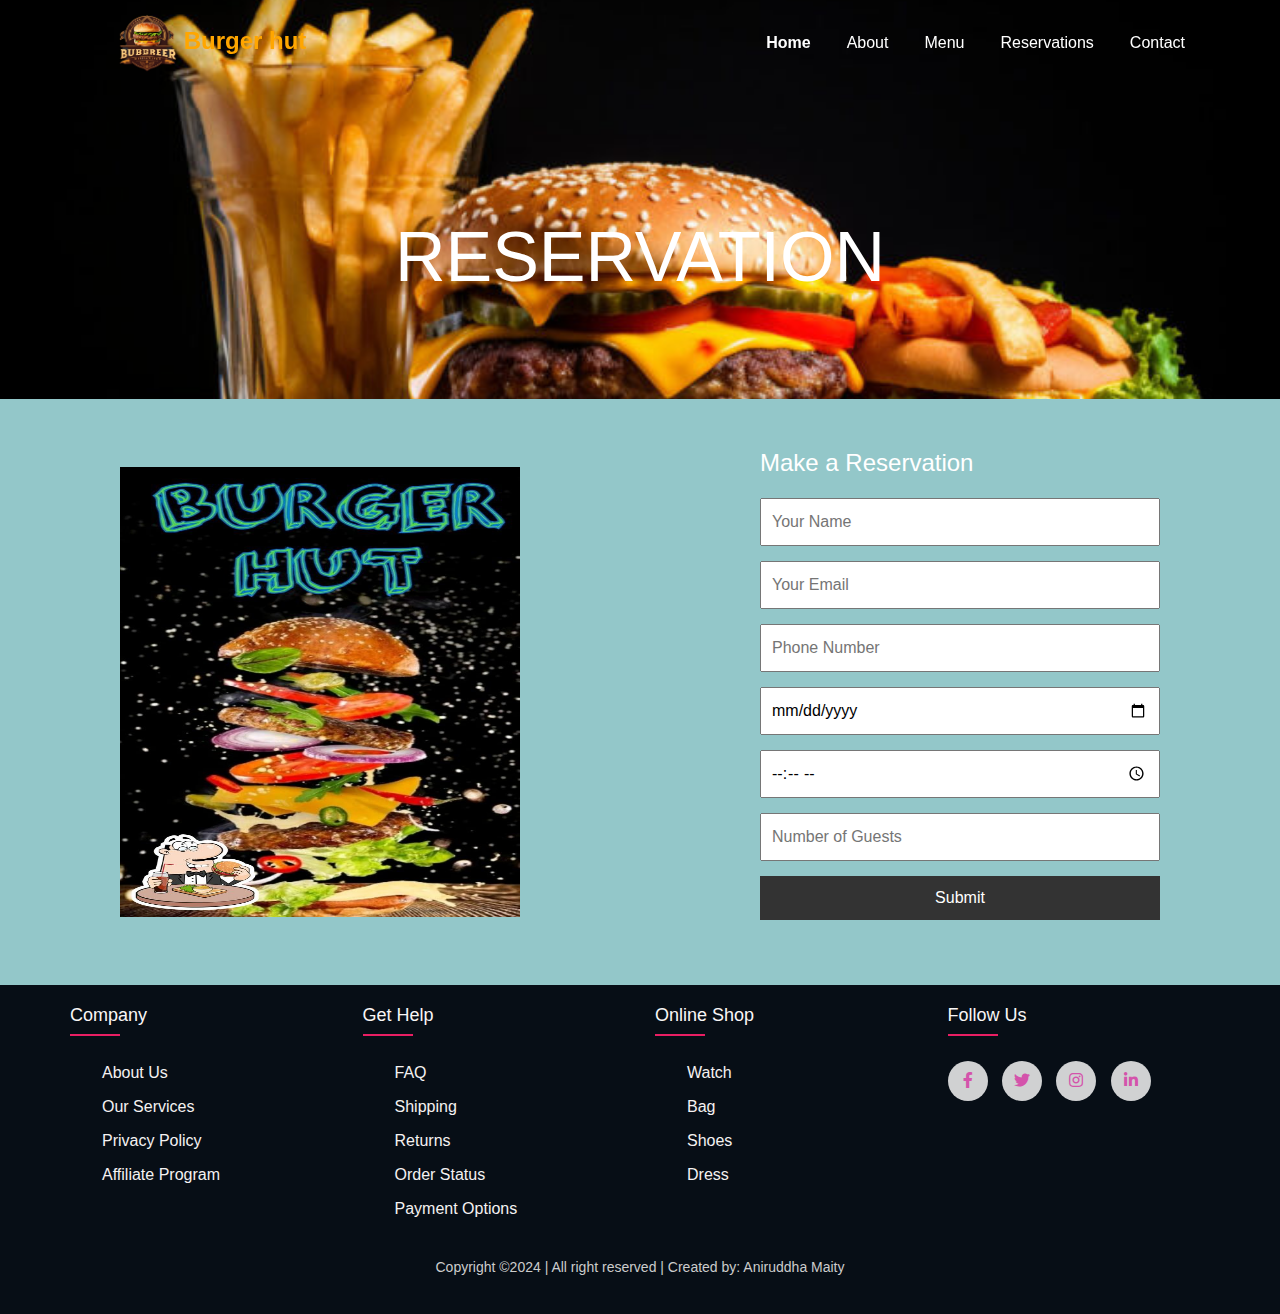
<file: reservation.html>
<!DOCTYPE html>
<html lang="en">
<head>
<meta charset="UTF-8">
<meta name="viewport" content="width=device-width, initial-scale=1.0">
<title>Berger Hut</title>
<link href="https://cdn.jsdelivr.net/npm/bootstrap@5.3.0-alpha1/dist/css/bootstrap.min.css" rel="stylesheet">
<link rel="shortcut icon"href="iconlogo.png"type="image/x-con">
<link rel="stylesheet" href="reaservation.css">
<link rel="stylesheet" type="text/css" href="https://cdnjs.cloudflare.com/ajax/libs/font-awesome/5.15.1/css/all.min.css">
</head>
<body>
	<nav class="navbar navbar-expand-lg navbar-dark fixed-top" id="mainNav">
    <div class="container">
      <a class="navbar-brand" href="index.html"><div class="logo">
        <img src="iconlogo.png" alt="Berger Hut Logo"> Burger hut
      </div></a>
      <button class="navbar-toggler" type="button" data-bs-toggle="collapse" data-bs-target="#navbarNav" aria-controls="navbarNav" aria-expanded="false" aria-label="Toggle navigation">
        <span class="navbar-toggler-icon"></span>
      </button>
      <div class="collapse navbar-collapse" id="navbarNav">
        <ul class="navbar-nav ms-auto">
          <li class="nav-item">
            <a class="nav-link active" aria-current="page" href="index.html">Home</a>
          </li>
          <li class="nav-item">
            <a class="nav-link" href="about.html">About</a>
          </li>
          <li class="nav-item">
            <a class="nav-link" href="menu.html">Menu</a>
          </li>
          <li class="nav-item">
            <a class="nav-link" href="reservation.html">Reservations</a>
          </li>
          <li class="nav-item">
            <a class="nav-link" href="contact.html">Contact</a>
          </li>
        </ul>
      </div>
    </div>
  </nav>

<div class="bradcam_area breadcam_bg_1 overlay">
  <h3>Reservation</h3>
</div>

 

<section class="reservations" id="reservations">
  <div class="reservation-container">
    <div class="reservation-image">
      <!-- Add your image here -->
      <img src="reserve.jpg" alt="Reservation Image">
    </div>
    <div class="reservation-form">
      <h2>Make a Reservation</h2>
      <form>
        <input type="text" name="name" placeholder="Your Name" required>
        <input type="email" name="email" placeholder="Your Email" required>
        <input type="tel" name="phone" placeholder="Phone Number" required>
        <input type="date" name="date" required>
        <input type="time" name="time" required>
        <input type="number" id="guests" name="guests" min="1" placeholder="Number of Guests" required>
        <button type="submit">Submit</button>
      </form>
    </div>
  </div>
</section>

  
  

<footer class="footer">
  <div class="container">
    <div class="row">
      <div class="footer-col">
        <h4>company</h4>
        <ul>
          <li><a href="#">about us</a></li>
          <li><a href="#">our services</a></li>
          <li><a href="#">privacy policy</a></li>
          <li><a href="#">affiliate program</a></li>
        </ul>
      </div>
      <div class="footer-col">
        <h4>get help</h4>
        <ul>
          <li><a href="#">FAQ</a></li>
          <li><a href="#">shipping</a></li>
          <li><a href="#">returns</a></li>
          <li><a href="#">order status</a></li>
          <li><a href="#">payment options</a></li>
        </ul>
      </div>
      <div class="footer-col">
        <h4>online shop</h4>
        <ul>
          <li><a href="#">watch</a></li>
          <li><a href="#">bag</a></li>
          <li><a href="#">shoes</a></li>
          <li><a href="#">dress</a></li>
        </ul>
      </div>
      <div class="footer-col">
        <h4>follow us</h4>
        <div class="social-links">
          <a href="#"><i class="fab fa-facebook-f"></i></a>
          <a href="#"><i class="fab fa-twitter"></i></a>
          <a href="#"><i class="fab fa-instagram"></i></a>
          <a href="#"><i class="fab fa-linkedin-in"></i></a>
        </div>
      </div>
    </div>
  </div>
  <div class="design">
    <p>Copyright &copy;2024 | All right reserved | Created by: Aniruddha Maity</p>
  </div>
</footer>

<script type="text/javascript">
  var nav = document.querySelector('nav');

  window.addEventListener('scroll', function () {
    if (window.pageYOffset > 100) {
      nav.classList.add('bg-dark', 'shadow');
    } else {
      nav.classList.remove('bg-dark', 'shadow');
    }
  });
</script>

<script src="https://cdn.jsdelivr.net/npm/bootstrap@5.3.0-alpha1/dist/js/bootstrap.bundle.min.js"></script>
</body>
</html>
</file>
<file: styles.css>
*{
  margin: 0;
  padding: 0;
  font-family: 'Noto Sans', sans-serif;
}

/* Custom CSS for the header section */
.navbar-brand {
font-size: 1.5rem;
color: rgba(255,166,0);
font-weight: bold;
}

.logo img {
height: 60px;
margin-left: 50px;
}

.navbar-nav .nav-link {
color: #ffffff;
margin-right: 20px;
}

.nav-link:hover{
background-color: rgba(255,166,0);
box-shadow: 0 0 5px rgba(255,166,0),
             0 0 20px rgba(255,166,0),
             0 0 60px rgba(255,166,0),
             0 0 150px rgba(255,166,0);
             color: black;
}

.navbar-nav .nav-link:hover {
color: #f8f9fa;
}

.navbar-toggler-icon {
color: #ffffff;
}

.navbar {
transition: background-color 0.3s ease;
}

.navbar.transparent {
background-color: transparent !important;
}

.navbar-nav .nav-link.active {
font-weight: bold;
}

/* Hero section */
.carousel-inner .carousel-caption{
  padding-bottom: 470px;
  
}
.carousel-inner .carousel-caption h1{
  font-family: 'Coiny', cursive;
  text-align: left;
  font-size: 26px;
  color: #ffcc00;
}
.carousel-inner .carousel-caption p{
  font-family: 'Coiny', cursive;
  text-align: left;
  font-size: 30px;
}

/* About section */
.dark-theme{
background-color: #f5f6f7;
}

.card{
box-shadow: 0px 0px 5px black;
cursor: pointer;
transition: transform 0.5s ease;
margin: auto;
}

.best-card .card:hover{
transform: translateY(-15px);
}

.best-card h1{
font-weight: bold;
color: white;
text-shadow:  2px 1px 5px black;
}

.best-card p{
font-weight: bold;
color: white;
text-shadow: 2px 1px 5px black;
}

.about h2{
margin-left: 40%;
color: #080808;
padding: 10px 0;
}

/* Menu section */
.menu {
background-color: #070e16;
color: #fff;
padding: 80px 0;
}


.menu-item button {
  background-color: #ffd700;
  color: #1a1a1a;
  font-size: 1.2rem;
  padding: 5px 20px;
  border: none;
  border-radius: 5px;
  cursor: pointer;
  text-align: center;
  transition: background-color 0.3s ease;
}
  
.menu-item button:hover {
  background-color: #17e9a3;
  color: crimson;
}

.menu h2 {
font-size: 2.5rem;
text-align: center;
margin-bottom: 40px;
}

.menu-items {
display: flex;
flex-wrap: wrap;
justify-content: center;
}

.menu-item {
width: 300px;
margin: 0 20px 40px;
padding: 20px;
background-color: #333;
border-radius: 10px;
text-align: center;
}

.menu-item img {
width: 100%;
border-radius: 10px;
margin-bottom: 20px;
}

.menu-item h3 {
font-size: 1.5rem;
margin-bottom: 10px;
}

.menu-item p {
font-size: 1.2rem;
line-height: 1.6;
margin-bottom: 10px;
}

.menu-item .price {
display: block;
font-size: 1.2rem;
color: #ffd700;
}

.menu-item:hover {
transform: scale(1.1);
}

/* Testimonial Slider Styles */
.testimonial-slider {
  background-color: #070e16;
  color: #fff;
  padding: 50px 0;
}

.testimonial-slider h2{
  margin-left: 45%;
  padding: 50px 0;
}
.carousel-control-prev,
.carousel-control-next {
  color:#030303;
}

.testimonial-avatar {
  width: 100px; /* Adjust as needed */
  height: 100px; /* Adjust as needed */
  border-radius: 50%;
  margin-bottom: 20px;
}

.testimonial-name {
  font-size: 20px;
  margin-bottom: 5px;
}

.testimonial-job {
  font-size: 16px;
  color: #888;
  margin-bottom: 10px;
}



.testimonial-text {
  font-size: 16px;
  font-style: italic;
}


@media screen and (max-width:960px) {
.col{
  flex: 100%;
  max-width: 80%;
}
}

@media screen and (max-width:600px) {
.col{
  flex: 100%;
  max-width: 100%;
}
}

/* Gallery Section */
.gallery {
padding: 80px 0;
text-align: center;
background-color: #070e16;
}

.gallery h2 {
font-size: 36px;
margin-bottom: 40px;
color: #fff;
}

.image-grid {
display: grid;
grid-template-columns: repeat(auto-fill, minmax(350px, 1fr));
grid-gap: 30px;
margin-left: 5%;
margin-right: 5%;
}

.image-item img {
width: 100%;
height: auto;
border-radius: 5px;
box-shadow: 0 0 10px rgba(0, 0, 0, 0.5);
transition: transform 0.3s ease;
}

.image-item img:hover {
transform: scale(1.1);
}


/* Reservations section */
.reservations {
background-color: #070e16;
padding: 80px 0;
text-align: center;
}

.reservation-form {
max-width: 500px;
margin: 0 auto;
background-color: #333;
padding: 40px;
border-radius: 5px;
box-shadow: 0 0 10px rgba(0, 0, 0, 0.3);
}

.reservation-form h2 {
color: #fff;
font-size: 28px;
margin-bottom: 20px;
}

.reservation-form form input,
.reservation-form form textarea {
display: block;
width: 100%;
padding: 10px;
margin-bottom: 20px;
border-radius: 5px;
border: none;
}

.reservation-form form button {
display: inline-block;
background-color: #ff0000;
color: #fff;
padding: 10px 20px;
border-radius: 5px;
text-decoration: none;
font-weight: bold;
transition: background-color 0.3s ease;
}

.reservation-form form button:hover {
background-color: #e60000;
}

/* Contact section */
.contact {
background-color: #1a1a1a;
color: #fff;
padding: 80px 0;
text-align: center;
}

.contact h2 {
font-size: 2.5rem;
margin-bottom: 40px;
}

.contact p {
font-size: 1.2rem;
margin-bottom: 40px;
}

.contact-info {
display: flex;
justify-content: center;
align-items: center;
margin-bottom: 40px;
}

.info-item {
margin-right: 40px;
}

.info-item i {
font-size: 2rem;
margin-bottom: 10px;
}

.info-item p {
font-size: 1.2rem;
}

.contact-form {
max-width: 600px;
margin: 0 auto;
}

.contact-form input,
.contact-form textarea {
width: 100%;
padding: 10px;
margin-bottom: 20px;
border: none;
border-radius: 5px;
}

.contact-form textarea {
resize: vertical;
}

.contact-form button {
background-color: #ffd700;
color: #1a1a1a;
font-size: 1.2rem;
padding: 10px 20px;
border: none;
border-radius: 5px;
cursor: pointer;
transition: background-color 0.3s ease;
}

.contact-form button:hover {
background-color: #ffcc00;
}

/* Footer section */
body {
line-height: 1.5;
font-family: 'Poppins', sans-serif;
}

.footer {
background-color: #24262b;
padding: 20px 0;
}

.footer-col {
width: 25%;
padding: 0 15px;
}

.footer-col h4 {
font-size: 18px;
color: #ffffff;
text-transform: capitalize;
margin-bottom: 35px;
font-weight: 500;
position: relative;
}

.footer-col h4::before {
content: '';
position: absolute;
left: 0;
bottom: -10px;
background-color: #e91e63;
height: 2px;
box-sizing: border-box;
width: 50px;
}

.footer-col ul li:not(:last-child) {
margin-bottom: 10px;
}

.footer-col ul li a {
font-size: 16px;
text-transform: capitalize;
color: #ffffff;
text-decoration: none;
font-weight: 300;
color: #bbbbbb;
display: block;
transition: all 0.3s ease;
}

.footer-col ul li a:hover {
color: #ffffff;
padding-left: 8px;
}

.footer-col .social-links a {
display: inline-block;
height: 40px;
width: 40px;
background-color: rgba(255,255,255,0.2);
margin: 0 10px 10px 0;
text-align: center;
line-height: 40px;
border-radius: 50%;
color: #ffffff;
transition: all 0.5s ease;
}

.footer-col .social-links a:hover {
color: #24262b;
background-color: #ffffff;
}
.design {
  text-align: center;
  margin-top: 20px;
}

.design p {
  color: #ccc;
  font-size: 14px;
}
/* Responsive */
@media(max-width: 767px){
.footer-col {
  width: 50%;
  margin-bottom: 30px;
}
}

@media(max-width: 574px){
.footer-col {
  width: 100%;
}
}
</file>
<file: about.css>
*{
  margin: 0;
  padding: 0;
  font-family: 'Noto Sans', sans-serif;
}


/* Custom CSS for the header section */

/* Adjusting the navbar brand */
.navbar-brand {
font-size: 1.5rem;
color: rgba(255,166,0);
  font-weight: bold;
}

.logo img {
height: 60px;
margin-left:50px;
}

/* Adjusting the navigation links */
.navbar-nav .nav-link {
color: #ffffff; /* White color for links */
margin-right: 20px; /* Add some spacing between links */
}

.nav-link:hover{
background-color: rgba(255,166,0);
box-shadow: 0 0 5px rgba(255,166,0),
             0 0 20px rgba(255,166,0),
             0 0 60px rgba(255,166,0),
             0 0 150px rgba(255,166,0);
             color: black;
}

.navbar-nav .nav-link:hover {
color: #f8f9fa; /* Change link color on hover */
}

/* Adjusting the toggler icon color */
.navbar-toggler-icon {
color: #ffffff; /* White color for toggler icon */
}
/* Custom CSS for the navbar */
.navbar {
transition: background-color 0.3s ease; /* Smooth transition for navbar background color */
}

.navbar.transparent {
background-color: transparent !important; /* Make the navbar transparent */
}


/* Customizing active link */
.navbar-nav .nav-link.active {
font-weight: bold;
}



/* about*/
.about_area {
padding: 100px 0;
background-color: #070e16;
}

.about_thumb2 {
position: relative;
overflow: hidden;
}

.about_thumb2 .img_1 img{
-webkit-text-size-adjust: 100%;
-webkit-tap-highlight-color: transparent;
box-sizing: border-box;
height: 80vh;
}
.about_thumb2 .img_2 img{
-webkit-text-size-adjust: 100%;
-webkit-tap-highlight-color: transparent;
position: absolute;
right: -30px;
bottom: -60px;
}
.bradcam_area{
-webkit-text-size-adjust: 100%;
-webkit-tap-highlight-color: transparent;
font-size: 1rem;
line-height: 1.5;
color: #212529;
font-family: 'Raleway', sans-serif;
font-weight: normal;
font-style: normal;
box-sizing: border-box;
position: relative;
z-index: 0;
background-image: url(bradcam2.png);
background-size: cover;
background-position: center center;
text-align: center;
padding: 215px 0 100px 0;
}


.bradcam_area h3{
-webkit-text-size-adjust: 100%;
-webkit-tap-highlight-color: transparent;
font-style: normal;
text-align: center;
box-sizing: border-box;
margin-top: 0;
line-height: 1.2em;
font-size: 70px;
color: #fff;
font-weight: 400;
margin-bottom: 0;
font-family: "Paytone One", sans-serif;
text-transform: uppercase;
}

.about_info {
padding-left: 30px;
}

.section_title span {
color: #ff6b6b;
font-size: 18px;
font-weight: 700;
display: block;
margin-bottom: 15px;
}

.section_title h3 {
color: #faf8f8;
font-size: 40px;
font-weight: 700;
margin-bottom: 20px;
line-height: 1.2;
}

.about_info p {
color: #fffdfd;
font-size: 16px;
line-height: 1.8;
}

.img_thumb img {
width: 150px;
height: auto;
margin-top: 20px;
} 

/* Gallery Section*/
.gallery {
  background-color: #070e16;
  color: #fff;
  padding: 50px 0;
}
.gallery h2{
  margin-left: 40%;
  padding: 50px;
}
.gallery-item {
overflow: hidden;
position: relative;
margin-bottom: 20px;
}

.gallery-item img {
transition: transform 0.3s ease;
}

.gallery-item:hover img {
transform: scale(1.1);
cursor: pointer;
}

.plus-sign {
position: absolute;
top: 50%;
left: 50%;
transform: translate(-50%, -50%);
color: rgb(13, 12, 12);
font-size: 24px;
background-color: rgba(9, 0, 0, 0.5);
padding: 5px;
opacity: 0;
transition: opacity 0.3s ease;
}

.gallery-item:hover .plus-sign {
opacity: 1;
}

.modal-body {
text-align: center;
}

.preview-img {
max-width: 100%;
max-height: 400px;
margin: auto;
}

/* Testimonial Slider Styles */
.testimonial-slider {
  background-color: #070e16;
  color: #fff;
  padding: 50px 0;
}

.testimonial-slider h2{
  margin-left: 45%;
  padding: 50px 0;
}
.carousel-control-prev,
.carousel-control-next {
  color:#030303;
}

.testimonial-avatar {
  width: 100px; /* Adjust as needed */
  height: 100px; /* Adjust as needed */
  border-radius: 50%;
  margin-bottom: 20px;
}

.testimonial-name {
  font-size: 20px;
  margin-bottom: 5px;
}

.testimonial-job {
  font-size: 16px;
  color: #888;
  margin-bottom: 10px;
}



.testimonial-text {
  font-size: 16px;
  font-style: italic;
}


@media screen and (max-width:960px) {
.col{
  flex: 100%;
  max-width: 80%;
}
}

@media screen and (max-width:600px) {
.col{
  flex: 100%;
  max-width: 100%;
}
}

 /* Footer section styles */
 @import url('https://fonts.googleapis.com/css2?family=Poppins:wght@300;400;500;600;700&display=swap');
 body{
 line-height: 1.5;
 font-family: 'Poppins', sans-serif;
 }
 *{
 margin:0;
 padding:0;
 box-sizing: border-box;
 }
 .container{
 max-width: 1170px;
 margin:auto;
 }
 .row{
 display: flex;
 flex-wrap: wrap;
 }
 ul{
 list-style: none;
 }
 .footer{
 background-color: #070e16;
   padding: 20px 0;
 }
 .footer-col{
  width: 25%;
  padding: 0 15px;
 }
 .footer-col h4{
 font-size: 18px;
 color: #f9f6f6;
 text-transform: capitalize;
 margin-bottom: 35px;
 font-weight: 500;
 position: relative;
 }
 .footer-col h4::before{
 content: '';
 position: absolute;
 left:0;
 bottom: -10px;
 background-color: #e91e63;
 height: 2px;
 box-sizing: border-box;
 width: 50px;
 }
 .footer-col ul li:not(:last-child){
 margin-bottom: 10px;
 }
 .footer-col ul li a{
 font-size: 16px;
 text-transform: capitalize;
 color: #f8f6f6;
 text-decoration: none;
 font-weight: 300;
 color: #f5f2f2;
 display: block;
 transition: all 0.3s ease;
 }
 .footer-col ul li a:hover{
 color: #f9f7f7;
 padding-left: 8px;
 }
 .footer-col .social-links a{
 display: inline-block;
 height: 40px;
 width: 40px;
 background-color: rgba(249, 249, 249, 0.83);
 margin:0 10px 10px 0;
 text-align: center;
 line-height: 40px;
 border-radius: 50%;
 color: #d453ab;
 transition: all 0.5s ease;
 }
 .footer-col .social-links a:hover{
 color: #f4f0f0;
 background-color: #b32da1;
 }
 .design {
  text-align: center;
  margin-top: 20px;
}

.design p {
  color: #ccc;
  font-size: 14px;
}
 
 /*responsive*/
 @media(max-width: 767px){
 .footer-col{
   width: 50%;
   margin-bottom: 30px;
 }
 }
 @media(max-width: 574px){
 .footer-col{
   width: 100%;
 }
 }
</file>
<file: contact.css>
*{
    margin: 0;
    padding: 0;
    font-family: 'Noto Sans', sans-serif;
  }
  
  
  /* Custom CSS for the header section */
  
  /* Adjusting the navbar brand */
  .navbar-brand {
  font-size: 1.5rem;
  color: rgba(255,166,0);
    font-weight: bold;
  }
  
  .logo img {
  height: 60px;
  margin-left:50px;
  }
  
  /* Adjusting the navigation links */
  .navbar-nav .nav-link {
  color: #ffffff; /* White color for links */
  margin-right: 20px; /* Add some spacing between links */
  }
  
  .nav-link:hover{
  background-color: rgba(255,166,0);
  box-shadow: 0 0 5px rgba(255,166,0),
               0 0 20px rgba(255,166,0),
               0 0 60px rgba(255,166,0),
               0 0 150px rgba(255,166,0);
               color: black;
  }
  
  .navbar-nav .nav-link:hover {
  color: #f8f9fa; /* Change link color on hover */
  }
  
  /* Adjusting the toggler icon color */
  .navbar-toggler-icon {
  color: #ffffff; /* White color for toggler icon */
  }
  /* Custom CSS for the navbar */
  .navbar {
  transition: background-color 0.3s ease; /* Smooth transition for navbar background color */
  }
  
  .navbar.transparent {
  background-color: transparent !important; /* Make the navbar transparent */
  }
  
  
  /* Customizing active link */
  .navbar-nav .nav-link.active {
  font-weight: bold;
  }
  
  
  
  .bradcam_area{
  -webkit-text-size-adjust: 100%;
  -webkit-tap-highlight-color: transparent;
  font-size: 1rem;
  line-height: 1.5;
  color: #212529;
  font-family: 'Raleway', sans-serif;
  font-weight: normal;
  font-style: normal;
  box-sizing: border-box;
  position: relative;
  z-index: 0;
  background-image: url(bradcam3.png);
  background-size: cover;
  background-position: center center;
  text-align: center;
  padding: 215px 0 100px 0;
  }
  
  
  .bradcam_area h3{
  -webkit-text-size-adjust: 100%;
  -webkit-tap-highlight-color: transparent;
  font-style: normal;
  text-align: center;
  box-sizing: border-box;
  margin-top: 0;
  line-height: 1.2em;
  font-size: 70px;
  color: #fff;
  font-weight: 400;
  margin-bottom: 0;
  font-family: "Paytone One", sans-serif;
  text-transform: uppercase;
  }
  


  @media screen and (max-width:960px) {
  .col{
    flex: 100%;
    max-width: 80%;
  }
  }
  @media screen and (max-width:600px) {
  .col{
    flex: 100%;
    max-width: 100%;
  }
  } 
  

/* Contact section */
.contact {
    background-image:url(card2.jpg) ;
    background-repeat: no-repeat;
    opacity: 0.8;
    color: #fff;
    padding: 100px 0;
    text-align: center;
    }
    
    .contact h2 {
    font-size: 2.5rem;
    margin-bottom: 40px;
    }
    
    .contact p {
    font-size: 1.2rem;
    margin-bottom: 40px;
    }
    
    .contact-info {
    display: flex;
    justify-content: center;
    align-items: center;
    margin-bottom: 40px;
    }
    
    .info-item {
    margin-right: 40px;
    }
    
    .info-item i {
    font-size: 2rem;
    margin-bottom: 10px;
    }
    
    .info-item p {
    font-size: 1.2rem;
    }
    
    .contact-form {
    max-width: 600px;
    margin: 0 auto;
    }
    
    .contact-form input,
    .contact-form textarea {
    width: 100%;
    padding: 10px;
    margin-bottom: 20px;
    border: none;
    border-radius: 5px;
    }
    
    .contact-form textarea {
    resize: vertical;
    }
    
    .contact-form button {
    background-color: #ffd700;
    color: #1a1a1a;
    font-size: 1.2rem;
    padding: 10px 20px;
    border: none;
    border-radius: 5px;
    cursor: pointer;
    transition: background-color 0.3s ease;
    }
    
    .contact-form button:hover {
    background-color: #ffcc00;
    }
    
    /* Footer section */
    body {
    line-height: 1.5;
    font-family: 'Poppins', sans-serif;
    }
    
    .footer {
    background-color: #24262b;
    padding: 20px 0;
    }
    
    .footer-col {
    width: 25%;
    padding: 0 15px;
    }
    
    .footer-col h4 {
    font-size: 18px;
    color: #ffffff;
    text-transform: capitalize;
    margin-bottom: 35px;
    font-weight: 500;
    position: relative;
    }
    
    .footer-col h4::before {
    content: '';
    position: absolute;
    left: 0;
    bottom: -10px;
    background-color: #e91e63;
    height: 2px;
    box-sizing: border-box;
    width: 50px;
    }
    
    .footer-col ul li:not(:last-child) {
    margin-bottom: 10px;
    }
    
    .footer-col ul li a {
    font-size: 16px;
    text-transform: capitalize;
    color: #ffffff;
    text-decoration: none;
    font-weight: 300;
    color: #bbbbbb;
    display: block;
    transition: all 0.3s ease;
    }
    
    .footer-col ul li a:hover {
    color: #ffffff;
    padding-left: 8px;
    }
    
    .footer-col .social-links a {
    display: inline-block;
    height: 40px;
    width: 40px;
    background-color: rgba(255,255,255,0.2);
    margin: 0 10px 10px 0;
    text-align: center;
    line-height: 40px;
    border-radius: 50%;
    color: #ffffff;
    transition: all 0.5s ease;
    }
    
    .footer-col .social-links a:hover {
    color: #24262b;
    background-color: #ffffff;
    }
    .design {
      text-align: center;
      margin-top: 20px;
    }
    
    .design p {
      color: #ccc;
      font-size: 14px;
    }
    
    /* Responsive */
    @media(max-width: 767px){
    .footer-col {
      width: 50%;
      margin-bottom: 30px;
    }
    }
    
    @media(max-width: 574px){
    .footer-col {
      width: 100%;
    }
    }
</file>
<file: menu.css>
*{
    margin: 0;
    padding: 0;
    font-family: 'Noto Sans', sans-serif;
  }
  
  
  /* Custom CSS for the header section */
  
  /* Adjusting the navbar brand */
  .navbar-brand {
  font-size: 1.5rem;
  color: rgba(255,166,0);
    font-weight: bold;
  }
  
  .logo img {
  height: 60px;
  margin-left:50px;
  }
  
  /* Adjusting the navigation links */
  .navbar-nav .nav-link {
  color: #ffffff; /* White color for links */
  margin-right: 20px; /* Add some spacing between links */
  }
  
  .nav-link:hover{
  background-color: rgba(255,166,0);
  box-shadow: 0 0 5px rgba(255,166,0),
               0 0 20px rgba(255,166,0),
               0 0 60px rgba(255,166,0),
               0 0 150px rgba(255,166,0);
               color: black;
  }
  
  .navbar-nav .nav-link:hover {
  color: #f8f9fa; /* Change link color on hover */
  }
  
  /* Adjusting the toggler icon color */
  .navbar-toggler-icon {
  color: #ffffff; /* White color for toggler icon */
  }
  /* Custom CSS for the navbar */
  .navbar {
  transition: background-color 0.3s ease; /* Smooth transition for navbar background color */
  }
  
  .navbar.transparent {
  background-color: transparent !important; /* Make the navbar transparent */
  }
  
  
  /* Customizing active link */
  .navbar-nav .nav-link.active {
  font-weight: bold;
  }
  
  
  
  .bradcam_area{
  -webkit-text-size-adjust: 100%;
  -webkit-tap-highlight-color: transparent;
  font-size: 1rem;
  line-height: 1.5;
  color: #212529;
  font-family: 'Raleway', sans-serif;
  font-weight: normal;
  font-style: normal;
  box-sizing: border-box;
  position: relative;
  z-index: 0;
  background-image: url(bradcam.png);
  background-size: cover;
  background-position: center center;
  text-align: center;
  padding: 215px 0 100px 0;
  }
  
  
  .bradcam_area h3{
  -webkit-text-size-adjust: 100%;
  -webkit-tap-highlight-color: transparent;
  font-style: normal;
  text-align: center;
  box-sizing: border-box;
  margin-top: 0;
  line-height: 1.2em;
  font-size: 70px;
  color: #fff;
  font-weight: 400;
  margin-bottom: 0;
  font-family: "Paytone One", sans-serif;
  text-transform: uppercase;
  }
  

/* Menu section styles */
.menu {
    background-color: #070e16;
    color: #fff;
    padding: 80px 0;
  }
  .menu h2{
    margin-left: 42%;
  }
  #btn3{
    text-align: center;
  }
  #btn3 button{
    width: 150px;
    height: 35px;
    letter-spacing: 3px;
    font-weight: bold;
    border: none;
    background-color: rgba(255,166,0);
    transition: 0.50s ease-in;
    cursor: pointer;
  
  }
  #btn3 button:hover{
    background-color: black;
    color: white;
  }
  
  .menu h2 {
    font-size: 2.5rem;
    margin-bottom: 30px;
  }
  
  .menu-items {
    display: flex;
    flex-wrap: wrap;
    justify-content: center;
  }
  
  .menu-item {
    width: 300px;
    margin: 0 20px 40px;
    padding: 20px;
    background-color: #333;
    border-radius: 10px;
    text-align: center;
  }
  
  .menu-item img {
    width: 100%;
    border-radius: 10px;
    margin-bottom: 20px;
  }
  
  .menu-item h3 {
    font-size: 1.5rem;
    margin-bottom: 10px;
  }
  
  .menu-item p {
    font-size: 1.2rem;
    line-height: 1.6;
    margin-bottom: 10px;
  }
  
  .menu-item .price {
    display: block;
    font-size: 1.2rem;
    color: #ffd700;
  }
  
.menu-item:hover {
    transform: scale(1.1);
}


  /* Gallery Section*/
  .gallery {
    background-color: #070e16;
    color: #fff;
    padding: 80px 0;
  }
  .gallery h2{
    margin-left: 46%;
  }
  .gallery-item {
  overflow: hidden;
  position: relative;
  margin-bottom: 20px;
  }
  
  .gallery-item img {
  transition: transform 0.3s ease;
  }
  
  .gallery-item:hover img {
  transform: scale(1.1);
  cursor: pointer;
  }
  
  .plus-sign {
  position: absolute;
  top: 50%;
  left: 50%;
  transform: translate(-50%, -50%);
  color: rgb(13, 12, 12);
  font-size: 24px;
  background-color: rgba(9, 0, 0, 0.5);
  padding: 5px;
  opacity: 0;
  transition: opacity 0.3s ease;
  }
  
  .gallery-item:hover .plus-sign {
  opacity: 1;
  }
  
  .modal-body {
  text-align: center;
  }
  
  .preview-img {
  max-width: 100%;
  max-height: 400px;
  margin: auto;
  }
 
  
  /* Testimonials section styles */
  .testimonials {
  padding: 40px 0;
  background: #070e16;
  color: #f9f7f7;
  text-align: center;
  }
  .inner{
  max-width: 1200px;
  margin: auto;
  overflow: hidden;
  padding: 0 20px;
  }
  .border{
  width: 160px;
  height: 5px;
  background: #6ab04c;
  margin: 26px auto;
  }
  .row{
  display: flex;
  flex-wrap: wrap;
  justify-content: center;
  }
  .col{
  flex: 33.33%;
  max-width: 33.33%;
  box-sizing: border-box;
  padding: 15px;
  }
  .testimonial{
  background:#2e2d2d;
  padding: 30px;
  border-radius: 20px;
  }
  .testimonial:hover{
  transform: scale(1.1);
  }
  .testimonial img{
  width: 100px;
  height: 100px;
  border-radius: 50%;
  }
  .name{
  font-size: 20px;
  text-transform: uppercase;
  margin: 20px 0;
  }
  .stars{
  color: #6ab04c;
  margin-bottom: 20px;
  }
  @media screen and (max-width:960px) {
  .col{
    flex: 100%;
    max-width: 80%;
  }
  }
  @media screen and (max-width:600px) {
  .col{
    flex: 100%;
    max-width: 100%;
  }
  } 
  
  
  /* Footer section styles */
  @import url('https://fonts.googleapis.com/css2?family=Poppins:wght@300;400;500;600;700&display=swap');
  body{
  line-height: 1.5;
  font-family: 'Poppins', sans-serif;
  }
  *{
  margin:0;
  padding:0;
  box-sizing: border-box;
  }
  .container{
  max-width: 1170px;
  margin:auto;
  }
  .row{
  display: flex;
  flex-wrap: wrap;
  }
  ul{
  list-style: none;
  }
  .footer{
  background-color: #070e16;
    padding: 70px 0;
  }
  .footer-col{
   width: 25%;
   padding: 0 15px;
  }
  .footer-col h4{
  font-size: 18px;
  color: #f9f6f6;
  text-transform: capitalize;
  margin-bottom: 35px;
  font-weight: 500;
  position: relative;
  }
  .footer-col h4::before{
  content: '';
  position: absolute;
  left:0;
  bottom: -10px;
  background-color: #e91e63;
  height: 2px;
  box-sizing: border-box;
  width: 50px;
  }
  .footer-col ul li:not(:last-child){
  margin-bottom: 10px;
  }
  .footer-col ul li a{
  font-size: 16px;
  text-transform: capitalize;
  color: #f8f6f6;
  text-decoration: none;
  font-weight: 300;
  color: #f5f2f2;
  display: block;
  transition: all 0.3s ease;
  }
  .footer-col ul li a:hover{
  color: #f9f7f7;
  padding-left: 8px;
  }
  .footer-col .social-links a{
  display: inline-block;
  height: 40px;
  width: 40px;
  background-color: rgba(249, 249, 249, 0.83);
  margin:0 10px 10px 0;
  text-align: center;
  line-height: 40px;
  border-radius: 50%;
  color: #d453ab;
  transition: all 0.5s ease;
  }
  .footer-col .social-links a:hover{
  color: #f4f0f0;
  background-color: #b32da1;
  }
  .design {
    text-align: center;
    margin-top: 20px;
  }
  
  .design p {
    color: #ccc;
    font-size: 14px;
  }
  
  /*responsive*/
  @media(max-width: 767px){
  .footer-col{
    width: 50%;
    margin-bottom: 30px;
  }
  }
  @media(max-width: 574px){
  .footer-col{
    width: 100%;
  }
  }
</file>
<file: reaservation.css>
*{
    margin: 0;
    padding: 0;
    font-family: 'Noto Sans', sans-serif;
  }
  
  
  /* Custom CSS for the header section */
  
  /* Adjusting the navbar brand */
  .navbar-brand {
  font-size: 1.5rem;
  color: rgba(255,166,0);
    font-weight: bold;
  }
  
  .logo img {
  height: 60px;
  margin-left:50px;
  }
  
  /* Adjusting the navigation links */
  .navbar-nav .nav-link {
  color: #ffffff; /* White color for links */
  margin-right: 20px; /* Add some spacing between links */
  }
  
  .nav-link:hover{
  background-color: rgba(255,166,0);
  box-shadow: 0 0 5px rgba(255,166,0),
               0 0 20px rgba(255,166,0),
               0 0 60px rgba(255,166,0),
               0 0 150px rgba(255,166,0);
               color: black;
  }
  
  .navbar-nav .nav-link:hover {
  color: #f8f9fa; /* Change link color on hover */
  }
  
  /* Adjusting the toggler icon color */
  .navbar-toggler-icon {
  color: #ffffff; /* White color for toggler icon */
  }
  /* Custom CSS for the navbar */
  .navbar {
  transition: background-color 0.3s ease; /* Smooth transition for navbar background color */
  }
  
  .navbar.transparent {
  background-color: transparent !important; /* Make the navbar transparent */
  }
  
  
  /* Customizing active link */
  .navbar-nav .nav-link.active {
  font-weight: bold;
  }
  
  
  
  .bradcam_area{
  -webkit-text-size-adjust: 100%;
  -webkit-tap-highlight-color: transparent;
  font-size: 1rem;
  line-height: 1.5;
  color: #212529;
  font-family: 'Raleway', sans-serif;
  font-weight: normal;
  font-style: normal;
  box-sizing: border-box;
  position: relative;
  z-index: 0;
  background-image: url(bradcam4.jpg);
  background-size: cover;
  background-position: center center;
  text-align: center;
  padding: 215px 0 100px 0;
  }
  
  
  .bradcam_area h3{
  -webkit-text-size-adjust: 100%;
  -webkit-tap-highlight-color: transparent;
  font-style: normal;
  text-align: center;
  box-sizing: border-box;
  margin-top: 0;
  line-height: 1.2em;
  font-size: 70px;
  color: #fff;
  font-weight: 400;
  margin-bottom: 0;
  font-family: "Paytone One", sans-serif;
  text-transform: uppercase;
  }
  


  @media screen and (max-width:960px) {
  .col{
    flex: 100%;
    max-width: 80%;
  }
  }
  @media screen and (max-width:600px) {
  .col{
    flex: 100%;
    max-width: 100%;
  }
  } 
  
    
/* Reservations section */
.reservations {
  background-color:#52a5a89f; /* Attractive background color */
  padding: 50px 0;
}

.reservation-container {
  display: flex;
  justify-content: space-around;
  align-items: center;
}

.reservation-image img {
  width: 400px;
  height: 450px;
}

.reservation-form {
  max-width: 400px; /* Adjust width as needed */
}

.reservation-form h2 {
  color: #fff;
  font-size: 24px;
  margin-bottom: 20px;
}

.reservation-form form input,
.reservation-form form button {
  width: 100%;
  padding: 10px;
  margin-bottom: 15px;
}

.reservation-form form button {
  background-color: #333;
  color: #fff;
  border: none;
  cursor: pointer;
}

.reservation-form form button:hover {
  background-color: #555;
}





  /* Footer section styles */
  @import url('https://fonts.googleapis.com/css2?family=Poppins:wght@300;400;500;600;700&display=swap');
  body{
  line-height: 1.5;
  font-family: 'Poppins', sans-serif;
  }
  *{
  margin:0;
  padding:0;
  box-sizing: border-box;
  }
  .container{
  max-width: 1170px;
  margin:auto;
  }
  .row{
  display: flex;
  flex-wrap: wrap;
  }
  ul{
  list-style: none;
  }
  .footer{
  background-color: #070e16;
    padding: 20px 0;
  }
  .footer-col{
   width: 25%;
   padding: 0 15px;
  }
  .footer-col h4{
  font-size: 18px;
  color: #f9f6f6;
  text-transform: capitalize;
  margin-bottom: 35px;
  font-weight: 500;
  position: relative;
  }
  .footer-col h4::before{
  content: '';
  position: absolute;
  left:0;
  bottom: -10px;
  background-color: #e91e63;
  height: 2px;
  box-sizing: border-box;
  width: 50px;
  }
  .footer-col ul li:not(:last-child){
  margin-bottom: 10px;
  }
  .footer-col ul li a{
  font-size: 16px;
  text-transform: capitalize;
  color: #f8f6f6;
  text-decoration: none;
  font-weight: 300;
  color: #f5f2f2;
  display: block;
  transition: all 0.3s ease;
  }
  .footer-col ul li a:hover{
  color: #f9f7f7;
  padding-left: 8px;
  }
  .footer-col .social-links a{
  display: inline-block;
  height: 40px;
  width: 40px;
  background-color: rgba(249, 249, 249, 0.83);
  margin:0 10px 10px 0;
  text-align: center;
  line-height: 40px;
  border-radius: 50%;
  color: #d453ab;
  transition: all 0.5s ease;
  }
  .footer-col .social-links a:hover{
  color: #f4f0f0;
  background-color: #b32da1;
  }
  .design {
    text-align: center;
    margin-top: 20px;
  }
  
  .design p {
    color: #ccc;
    font-size: 14px;
  }
  
  /*responsive*/
  @media(max-width: 767px){
  .footer-col{
    width: 50%;
    margin-bottom: 30px;
  }
  }
  @media(max-width: 574px){
  .footer-col{
    width: 100%;
  }
  }
</file>
